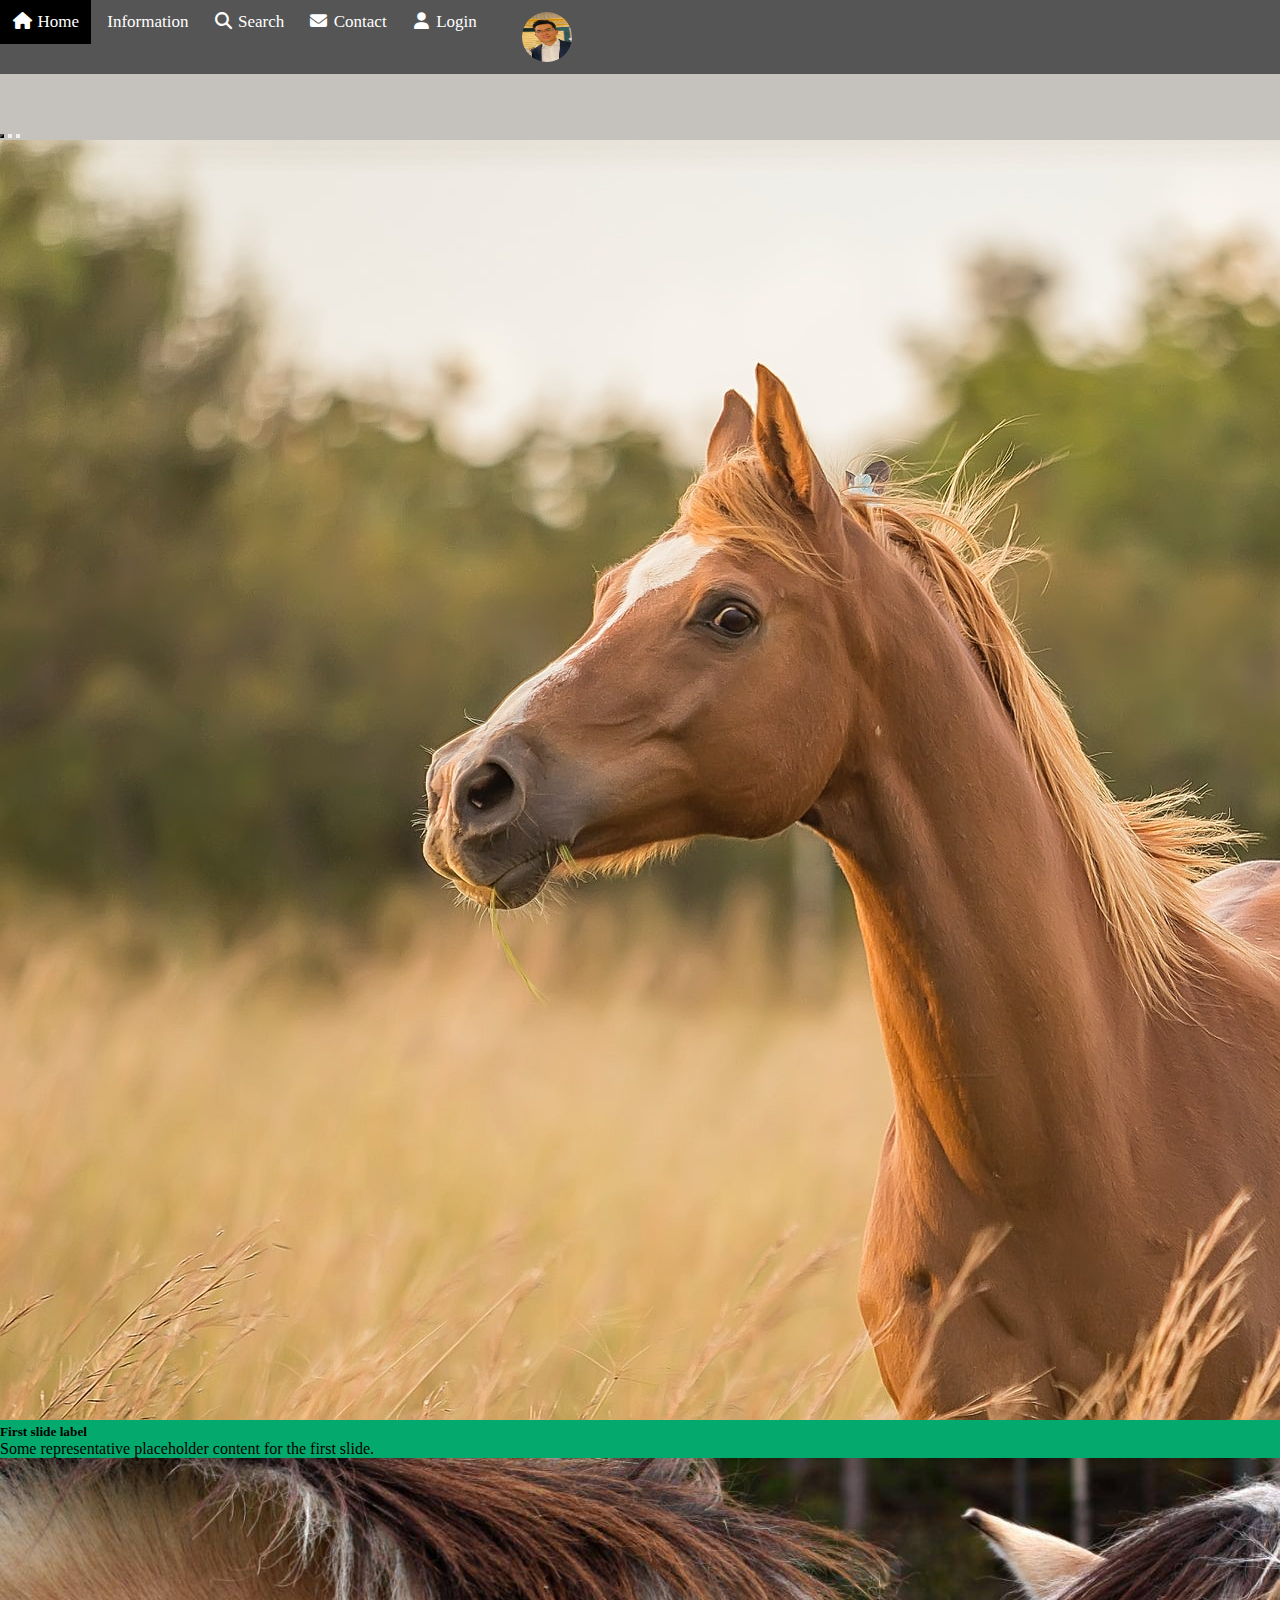
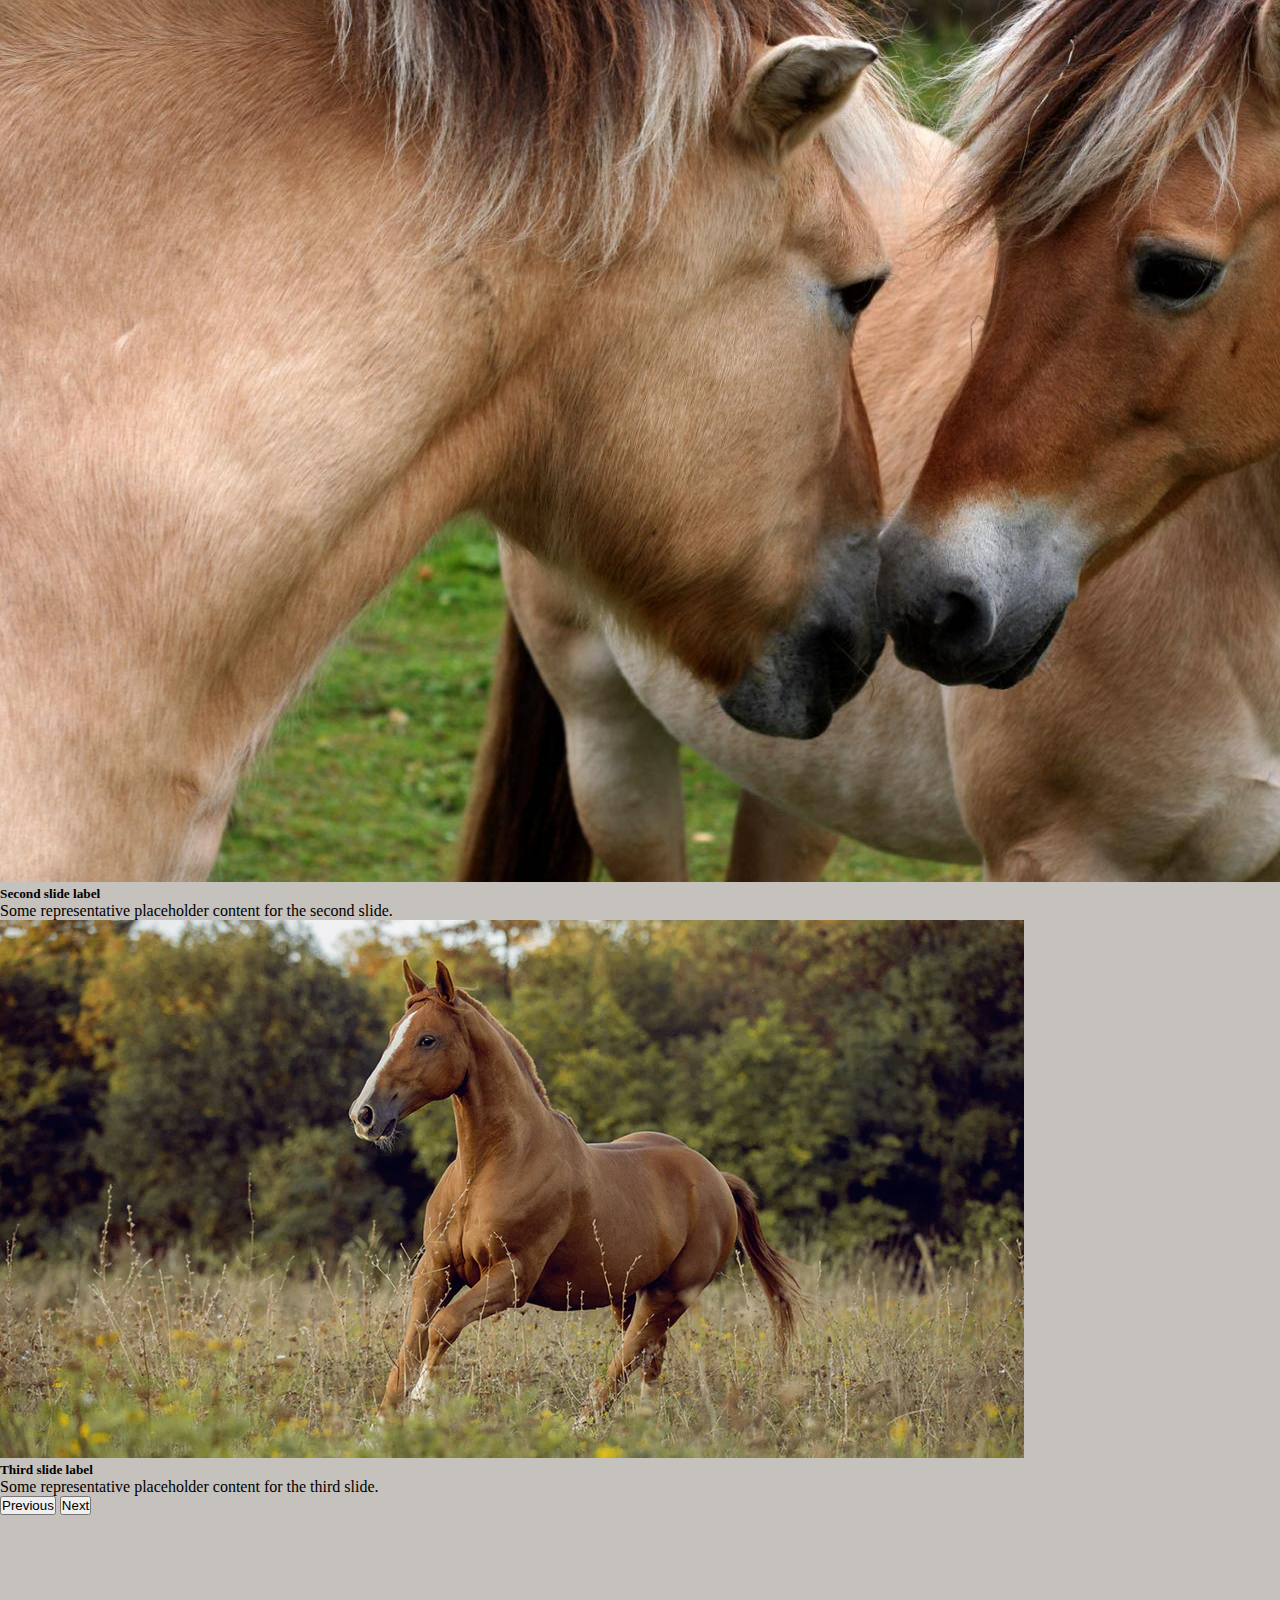
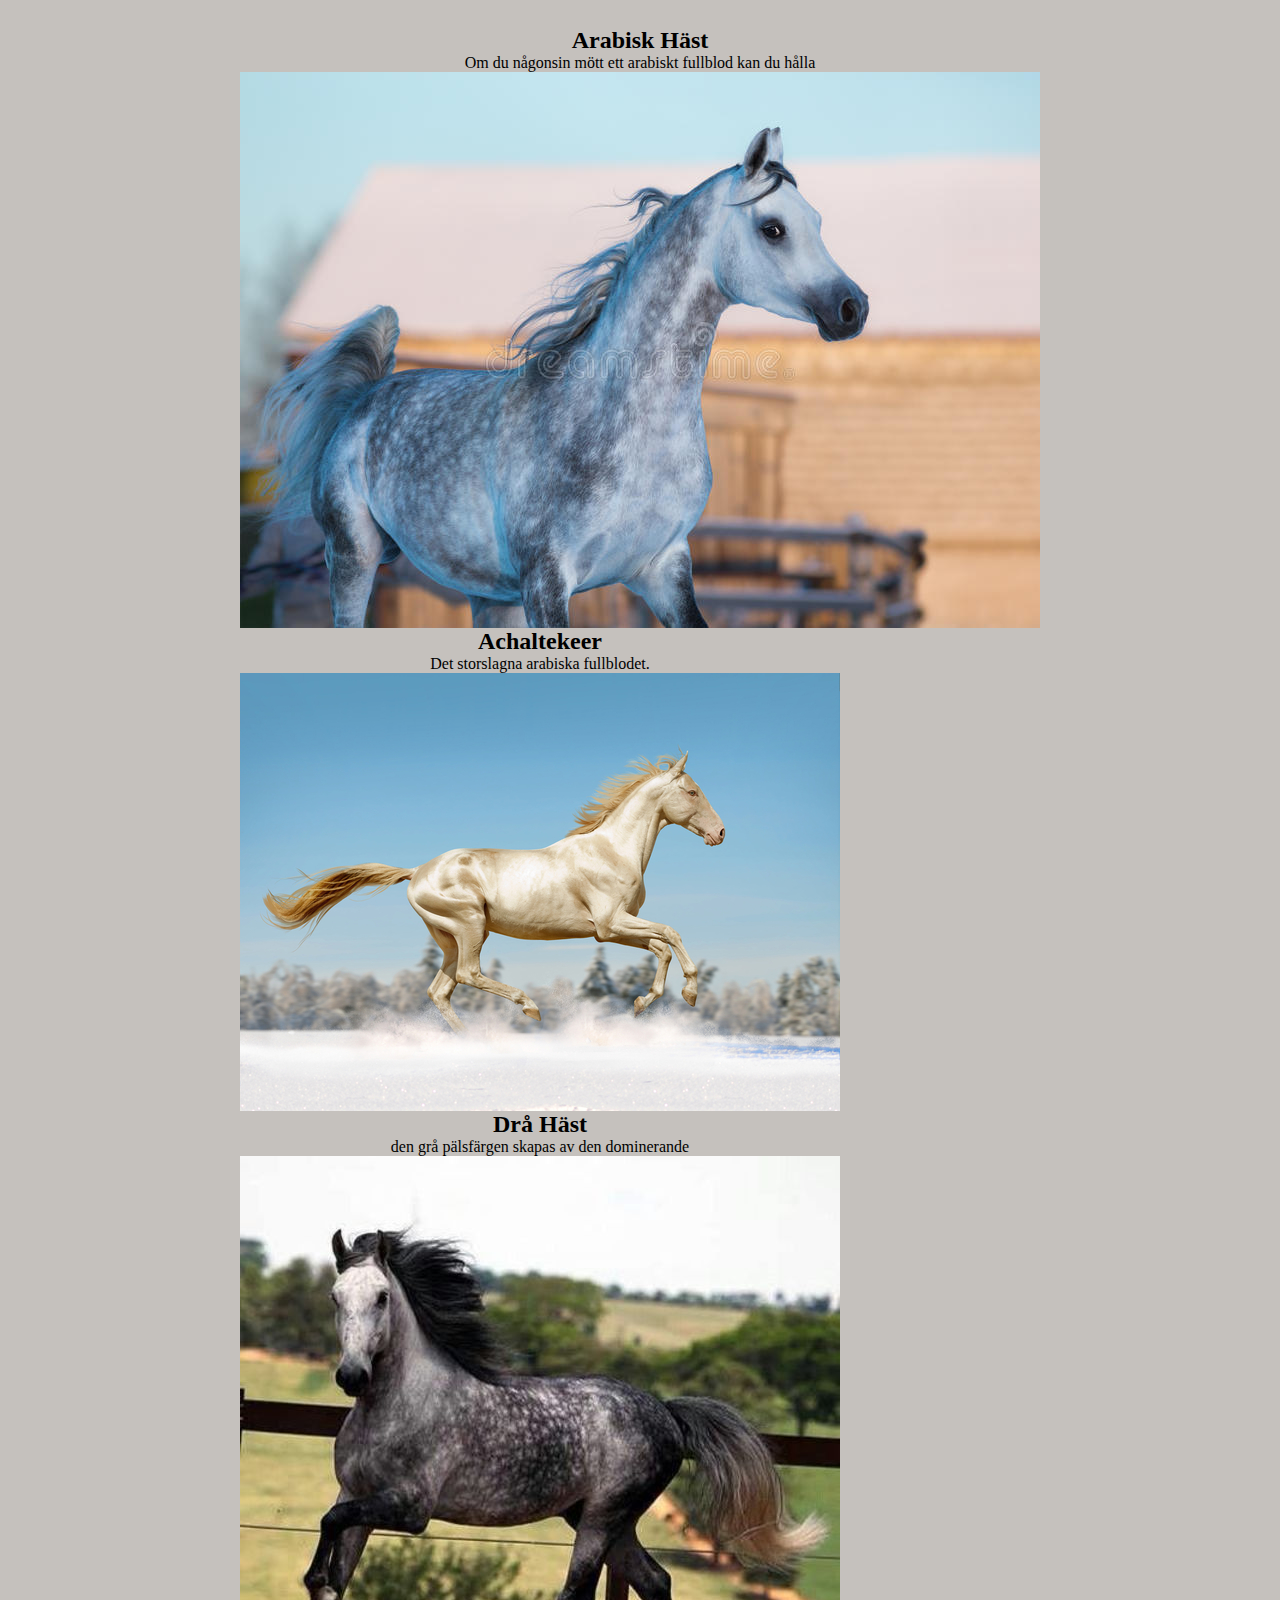
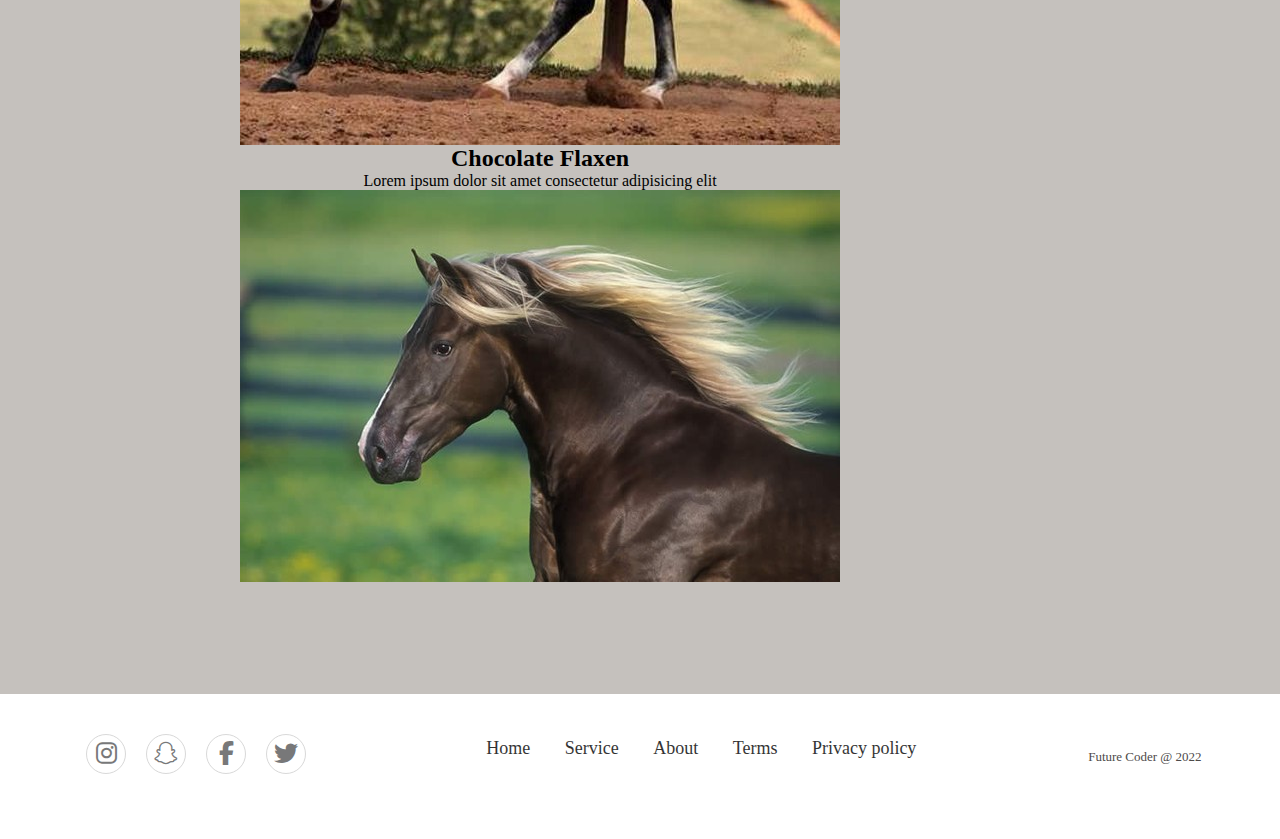
<file: index.html>
<!DOCTYPE html>
<html lang="en">

<head>
    <meta charset="UTF-8">
    <meta http-equiv="X-UA-Compatible" content="IE=edge">
    <meta name="viewport" content="width=device-width, initial-scale=1.0">
    <link href="https://cdn.jsdelivr.net/npm/bootstrap@5.2.1/dist/css/bootstrap.min.css" rel="stylesheet"
        integrity="sha384-iYQeCzEYFbKjA/T2uDLTpkwGzCiq6soy8tYaI1GyVh/UjpbCx/TYkiZhlZB6+fzT" crossorigin="anonymous">

    <link rel="preconnect" href="https://fonts.googleapis.com">
    <link rel="preconnect" href="https://fonts.gstatic.com" crossorigin>
    <link
        href="https://fonts.googleapis.com/css2?family=Noto+Sans+Balinese&family=Roboto:ital,wght@0,100;1,100&display=swap"
        rel="stylesheet">
    <link rel="stylesheet"
        href="https://fonts.googleapis.com/css2?family=Material+Symbols+Outlined:opsz,wght,FILL,GRAD@48,400,0,0" />

    </style>
    <link rel="stylesheet"
        href="https://fonts.googleapis.com/css2?family=Material+Symbols+Outlined:opsz,wght,FILL,GRAD@48,400,0,0" />
    <link rel="stylesheet" href="https://cdnjs.cloudflare.com/ajax/libs/font-awesome/4.7.0/css/font-awesome.min.css">



    <link rel="stylesheet" href="css/style.css">
    <link rel="stylesheet" href="https://cdnjs.cloudflare.com/ajax/libs/font-awesome/6.2.0/css/all.min.css">

    <title>Portfolion</title>

</head>

<body>
    <div class="navbar fixed-top">
        <a class="active" href="#"><i class="fa fa-fw fa-home"></i> Home</a>
        <a href="html/information.html"> <i class="fa fa-fw-information"></i> Information</a>
        <a href="#"><i class="fa fa-fw fa-search"></i> Search</a>
        <a href="html/contact.html"><i class="fa fa-fw fa-envelope"></i> Contact</a>
        <a href="html/Login.html"><i class="fa fa-fw fa-user"></i> Login</a>
        <a href="#"> <i class="fa fa-fw fa-img"></i><img src="image/omid.jpg"  alt="Avatar" class="avatar">  </a>
    </div>

    <!-- photo-slid  -->


    <div id="carouselExampleCaptions" class="carousel slide" data-bs-ride="false">
        <div class="carousel-indicators">
            <button type="button" data-bs-target="#carouselExampleCaptions" data-bs-slide-to="0" class="active"
                aria-current="true" aria-label="Slide 1"></button>
            <button type="button" data-bs-target="#carouselExampleCaptions" data-bs-slide-to="1"
                aria-label="Slide 2"></button>
            <button type="button" data-bs-target="#carouselExampleCaptions" data-bs-slide-to="2"
                aria-label="Slide 3"></button>
        </div>
        <div class="carousel-inner">
            <div class="carousel-item active">
                <img src="image/sarah-olive-TGl7QuHRIDM-unsplash.jpg" class="d-block w-100" alt="...">
                <div class="carousel-caption d-none d-md-block">
                    <h5 class="">First slide label</h5>
                    <p>Some representative placeholder content for the first slide.</p>
                </div>
            </div>
            <div class="carousel-item">
                <img src="image/801751-horses.jpg" class="d-block w-100" alt="...">
                <div class="carousel-caption d-none d-md-block">
                    <h5>Second slide label</h5>
                    <p>Some representative placeholder content for the second slide.</p>
                </div>
            </div>
            <div class="carousel-item">
                <img src="image/Hvorfor_er_nogle_heste_nemme_at_fodre_pa__Varfor_ar_vissa_hastar_lattare_att_utfodra_69ed178c-d82d-4351-84b1-3980ada599cc_1024x1024.webp"
                    class="d-block w-100" alt="...">
                <div class="carousel-caption d-none d-md-block">
                    <h5>Third slide label</h5>
                    <p>Some representative placeholder content for the third slide.</p>
                </div>
            </div>
        </div>
        <button class="carousel-control-prev" type="button" data-bs-target="#carouselExampleCaptions"
            data-bs-slide="prev">
            <span class="carousel-control-prev-icon" aria-hidden="true"></span>
            <span class="visually-hidden">Previous</span>
        </button>
        <button class="carousel-control-next" type="button" data-bs-target="#carouselExampleCaptions"
            data-bs-slide="next">
            <span class="carousel-control-next-icon" aria-hidden="true"></span>
            <span class="visually-hidden">Next</span>
        </button>
    </div>

    <!-- card -->

    <section class="card-tem ">


        <div class="container-4 d-flex">


            <div class="opacity-whith-box ">


                <div class="container ">
                    <h2>Arabisk Häst</h2>
                    <p>Om du någonsin mött ett arabiskt fullblod kan du hålla </p>

                    <a href="html/projekt1.html"><img src="image/arabiska häst1.jpg" alt="Avatar" class="image"
                            style="width:100%">

                    </a>
                </div>
            </div>





            <div class="opacity-whith-box ">


                <div class="container">


                    <h2>Achaltekeer</h2>
                    <p>Det storslagna arabiska fullblodet.</p>

                    <a href="html/projekt2.html"><img src="image/Achaltekeer.2.jpg" alt="Avatar" class="image"
                            style="width:100%">

                    </a>

                </div>
            </div>


            <div class="opacity-whith-box ">

                <div class="container">
                    <h2>Drå Häst</h2>
                    <p>den grå pälsfärgen skapas av den dominerande</p>


                    <a href="html/projekt3.html"><img src="image/Dappled Grey-0.jpg" alt="Avatar" class="image"
                            style="width:100%">

                    </a>
                </div>
            </div>





            <div class="opacity-whith-box ">


                <div class="container">
                    <h2>Chocolate Flaxen</h2>
                    <p> Lorem ipsum dolor sit amet consectetur adipisicing elit</p>

                    <a href="html/projekt4.html"><img src="image/Chocolate Flaxen-0.jpg" alt="Avatar" class="image"
                            style="width:100%">

                    </a>
                </div>
            </div>



        </div>


    </section>

    <!-- footer -->

    <section class="footer ">
        <div class="social ">
            <a href=""> <i class="fab fa-instagram"></i></a>
            <a href=""> <i class="fab fa-snapchat"></i></a>
            <a href=""> <i class="fab fa-facebook-f"></i></a>
            <a href=""> <i class="fab fa-twitter"></i></a>
           
        </div>
        <ul class="list">
            <li>
                <a href="">Home</a>
            </li>
            <li>
                <a href="">Service</a>
            </li>
            <li>
                <a href="">About</a>
            </li>
            <li>
                <a href="">Terms</a>
            </li>
            <li>
                <a href="">Privacy policy</a>
            </li>
        </ul>
        <p class="copyright">
            Future Coder @ 2022
        </p>

    </section>

    <script src="https://cdn.jsdelivr.net/npm/bootstrap@5.2.1/dist/js/bootstrap.bundle.min.js"
        integrity="sha384-u1OknCvxWvY5kfmNBILK2hRnQC3Pr17a+RTT6rIHI7NnikvbZlHgTPOOmMi466C8"
        crossorigin="anonymous"></script>
</body>

</html>
</file>
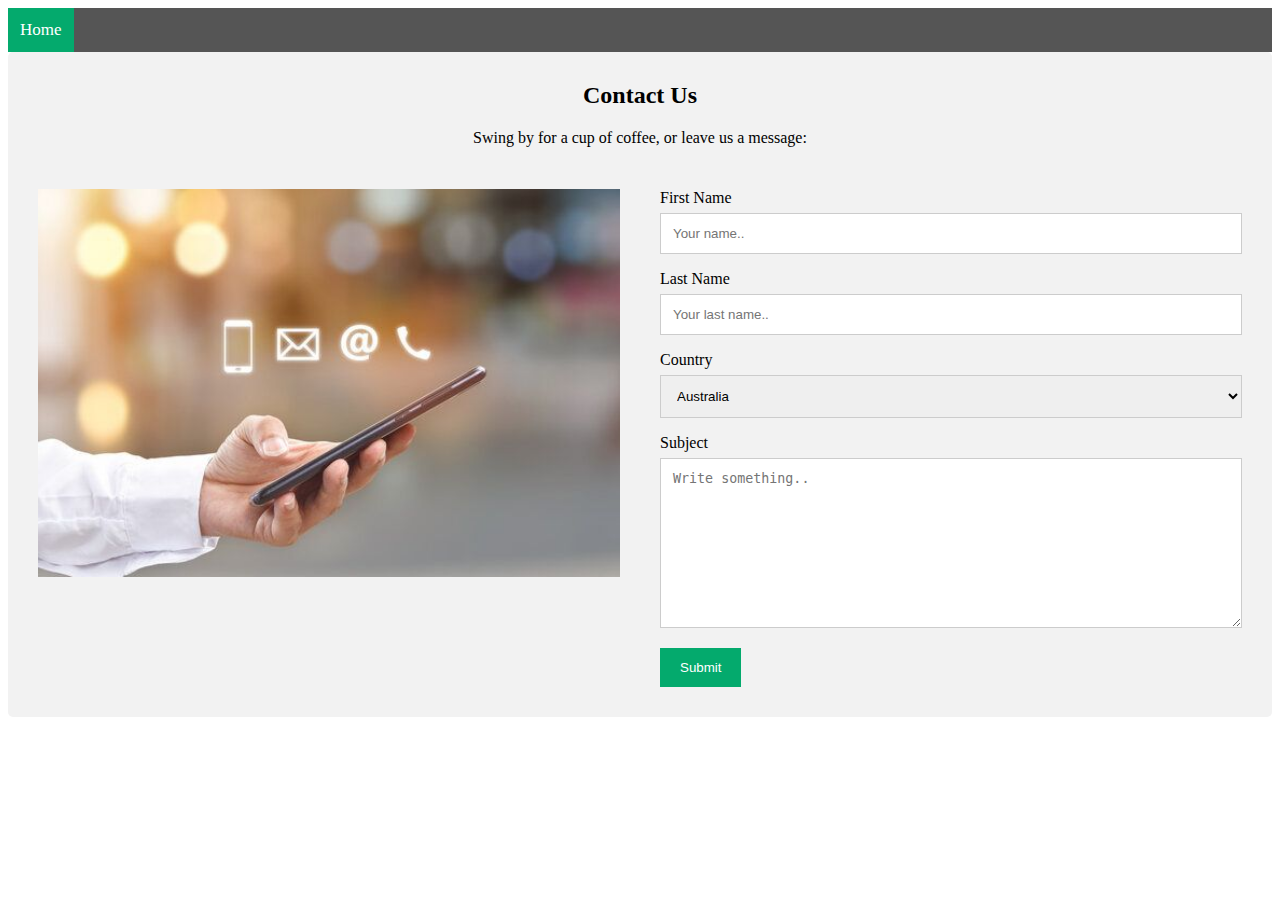
<file: html/contact.html>
<!DOCTYPE html>
<html lang="en">
<head>
    <meta charset="UTF-8">
    <meta http-equiv="X-UA-Compatible" content="IE=edge">
    <meta name="viewport" content="width=device-width, initial-scale=1.0">
    <title>contact</title>
    <link rel="stylesheet" href="../css/contact.css">
</head>
<body>
    <div class="navbar fixed-top">
        <a class="active" href="../index.html"><i class="fa fa-fw fa-home"></i> Home</a>
    </div>





    <div class="container">
        <div style="text-align:center">
          <h2>Contact Us</h2>
          <p>Swing by for a cup of coffee, or leave us a message:</p>
        </div>
        <div class="row">
          <div class="column">
            <img src="../image/contact.jpg" style="width:100%">
          </div>
          <div class="column">
            <form action="/action_page.php">
              <label for="fname">First Name</label>
              <input type="text" id="fname" name="firstname" placeholder="Your name..">
              <label for="lname">Last Name</label>
              <input type="text" id="lname" name="lastname" placeholder="Your last name..">
              <label for="country">Country</label>
              <select id="country" name="country">
                <option value="australia">Australia</option>
                <option value="canada">Canada</option>
                <option value="usa">USA</option>
              </select>
              <label for="subject">Subject</label>
              <textarea id="subject" name="subject" placeholder="Write something.." style="height:170px"></textarea>
              <input type="submit" value="Submit">
            </form>
          </div>
        </div>
      </div>
      
</body>
</html>
</file>
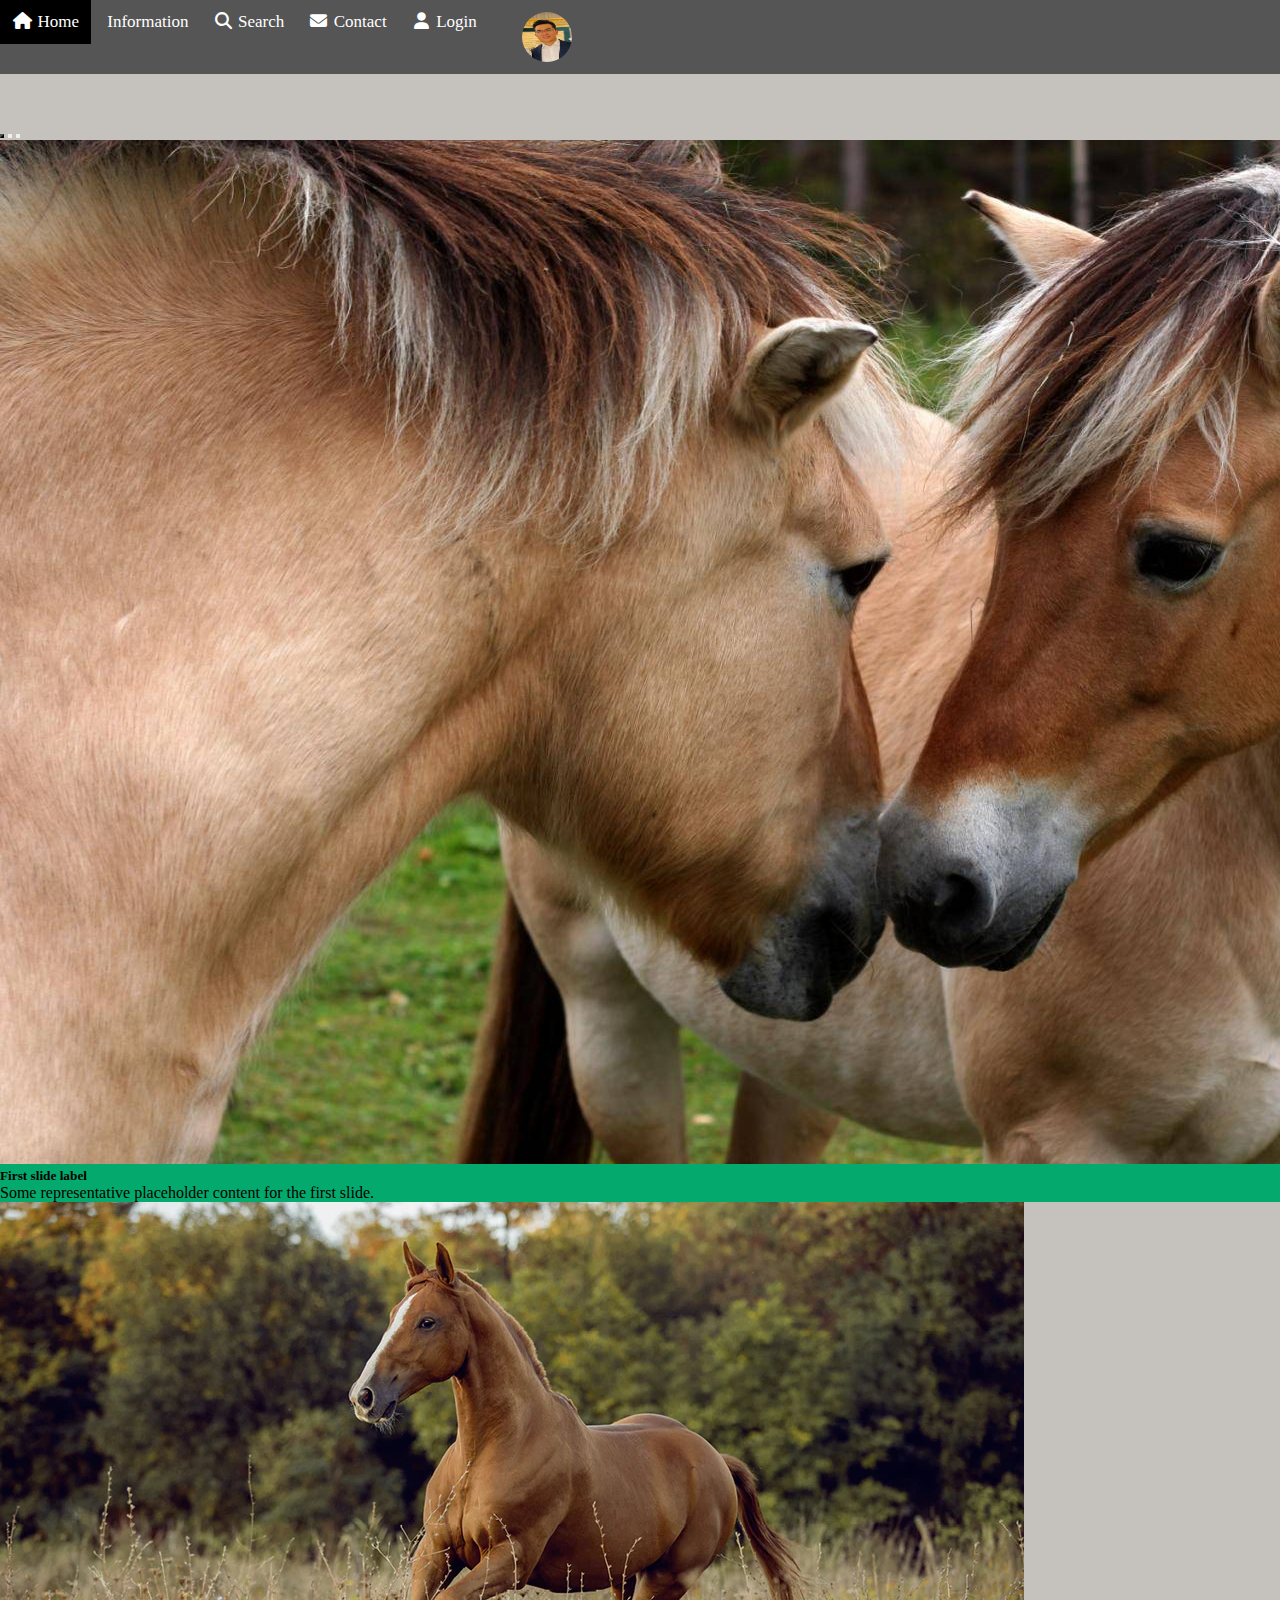
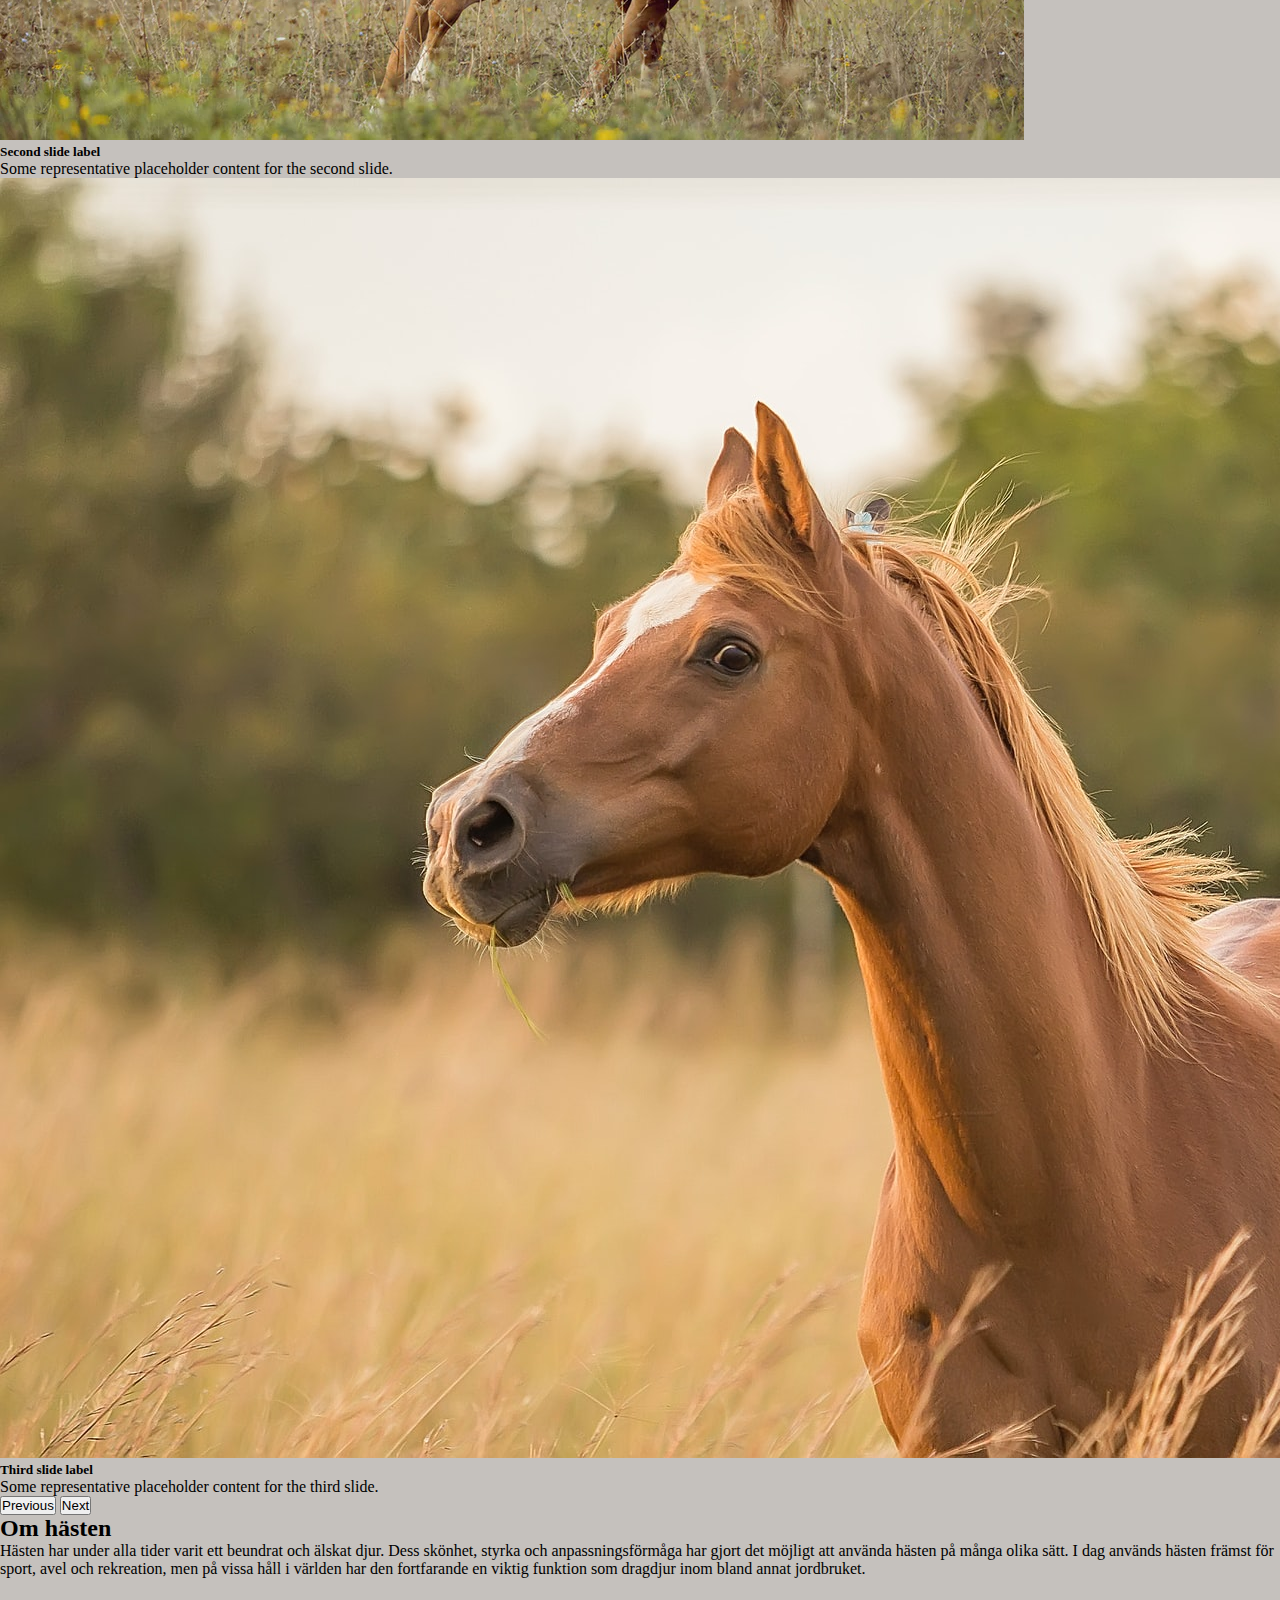
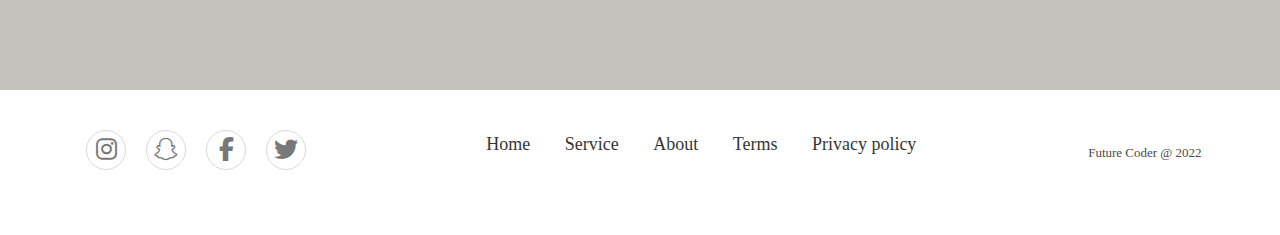
<file: html/information.html>
<!DOCTYPE html>
<html lang="en">

<head>
    <meta charset="UTF-8">
    <meta http-equiv="X-UA-Compatible" content="IE=edge">
    <meta name="viewport" content="width=device-width, initial-scale=1.0">
    <link href="https://cdn.jsdelivr.net/npm/bootstrap@5.2.1/dist/css/bootstrap.min.css" rel="stylesheet"
        integrity="sha384-iYQeCzEYFbKjA/T2uDLTpkwGzCiq6soy8tYaI1GyVh/UjpbCx/TYkiZhlZB6+fzT" crossorigin="anonymous">
    <link rel="stylesheet"
        href="https://fonts.googleapis.com/css2?family=Material+Symbols+Outlined:opsz,wght,FILL,GRAD@20..48,100..700,0..1,-50..200" />
    <link rel="stylesheet"
        href="https://fonts.googleapis.com/css2?family=Material+Symbols+Outlined:opsz,wght,FILL,GRAD@48,400,0,0" />
    <link rel="stylesheet" href="https://cdnjs.cloudflare.com/ajax/libs/font-awesome/4.7.0/css/font-awesome.min.css">

    <link rel="stylesheet" href="../css/style.css">
    <link rel="stylesheet" href="https://cdnjs.cloudflare.com/ajax/libs/font-awesome/6.2.0/css/all.min.css">
    <style>

    </style>
    <title>information</title>
</head>

<body>

    <div class="navbar fixed-top">
        <a class="active" href="../index.html "><i class="fa fa-fw fa-home"></i> Home</a>
        <a href="#"> <i class="fa fa-fw-information"></i> Information</a>
        <a href="#"><i class="fa fa-fw fa-search"></i> Search</a>
        <a href="#"><i class="fa fa-fw fa-envelope"></i> Contact</a>
        <a href="Login.html"><i class="fa fa-fw fa-user"></i> Login</a>
        <a href="#"> <i class="fa fa-fw fa-img"></i><img src="../image/omid.jpg" alt="Avatar" class="avatar"> </a>
    </div>

    <!-- bild-slide -->


    <div id="carouselExampleCaptions" class="carousel slide" data-bs-ride="false">
        <div class="carousel-indicators">
            <button type="button" data-bs-target="#carouselExampleCaptions" data-bs-slide-to="0" class="active"
                aria-current="true" aria-label="Slide 1"></button>
            <button type="button" data-bs-target="#carouselExampleCaptions" data-bs-slide-to="1"
                aria-label="Slide 2"></button>
            <button type="button" data-bs-target="#carouselExampleCaptions" data-bs-slide-to="2"
                aria-label="Slide 3"></button>
        </div>
        <div class="carousel-inner">
            <div class="carousel-item active">
                <img src="../image/801751-horses.jpg" class="d-block w-100" alt="...">
                <div class="carousel-caption d-none d-md-block">
                    <h5>First slide label</h5>
                    <p>Some representative placeholder content for the first slide.</p>
                </div>
            </div>
            <div class="carousel-item">
                <img src="../image/Hvorfor_er_nogle_heste_nemme_at_fodre_pa__Varfor_ar_vissa_hastar_lattare_att_utfodra_69ed178c-d82d-4351-84b1-3980ada599cc_1024x1024.webp"
                    class="d-block w-100" alt="...">
                <div class="carousel-caption d-none d-md-block">
                    <h5>Second slide label</h5>
                    <p>Some representative placeholder content for the second slide.</p>
                </div>
            </div>
            <div class="carousel-item">
                <img src="../image/sarah-olive-TGl7QuHRIDM-unsplash.jpg" class="d-block w-100" alt="...">
                <div class="carousel-caption d-none d-md-block">
                    <h5>Third slide label</h5>
                    <p>Some representative placeholder content for the third slide.</p>
                </div>
            </div>
        </div>
        <button class="carousel-control-prev" type="button" data-bs-target="#carouselExampleCaptions"
            data-bs-slide="prev">
            <span class="carousel-control-prev-icon" aria-hidden="true"></span>
            <span class="visually-hidden">Previous</span>
        </button>
        <button class="carousel-control-next" type="button" data-bs-target="#carouselExampleCaptions"
            data-bs-slide="next">
            <span class="carousel-control-next-icon" aria-hidden="true"></span>
            <span class="visually-hidden">Next</span>
        </button>


       
    </div>
    
<div class="text-om-mig ">
    <h2 class="text-center">
        Om hästen
    </h2>

    <p class="text-center"> Hästen har under alla tider varit ett beundrat och älskat djur. Dess skönhet, styrka och
        anpassningsförmåga har gjort det möjligt att använda hästen på många olika sätt.
        I dag används hästen främst för sport, avel och rekreation, men på vissa håll i världen har den
        fortfarande en viktig funktion som dragdjur inom bland annat jordbruket.
</p>
</div>



    <!-- footer -->


    <section class="footer ">
        <div class="social ">
            <a href=""> <i class="fab fa-instagram"></i></a>
            <a href=""> <i class="fab fa-snapchat"></i></a>
            <a href=""> <i class="fab fa-facebook-f"></i></a>
            <a href=""> <i class="fab fa-twitter"></i></a>
        </div>
        <ul class="list">
            <li>
                <a href="">Home</a>
            </li>
            <li>
                <a href="">Service</a>
            </li>
            <li>
                <a href="">About</a>
            </li>
            <li>
                <a href="">Terms</a>
            </li>
            <li>
                <a href="">Privacy policy</a>
            </li>
        </ul>
        <p class="copyright">
            Future Coder @ 2022
        </p>

    </section>

    <script src="https://cdn.jsdelivr.net/npm/bootstrap@5.2.1/dist/js/bootstrap.bundle.min.js"
        integrity="sha384-u1OknCvxWvY5kfmNBILK2hRnQC3Pr17a+RTT6rIHI7NnikvbZlHgTPOOmMi466C8"
        crossorigin="anonymous"></script>
</body>

</html>
</file>
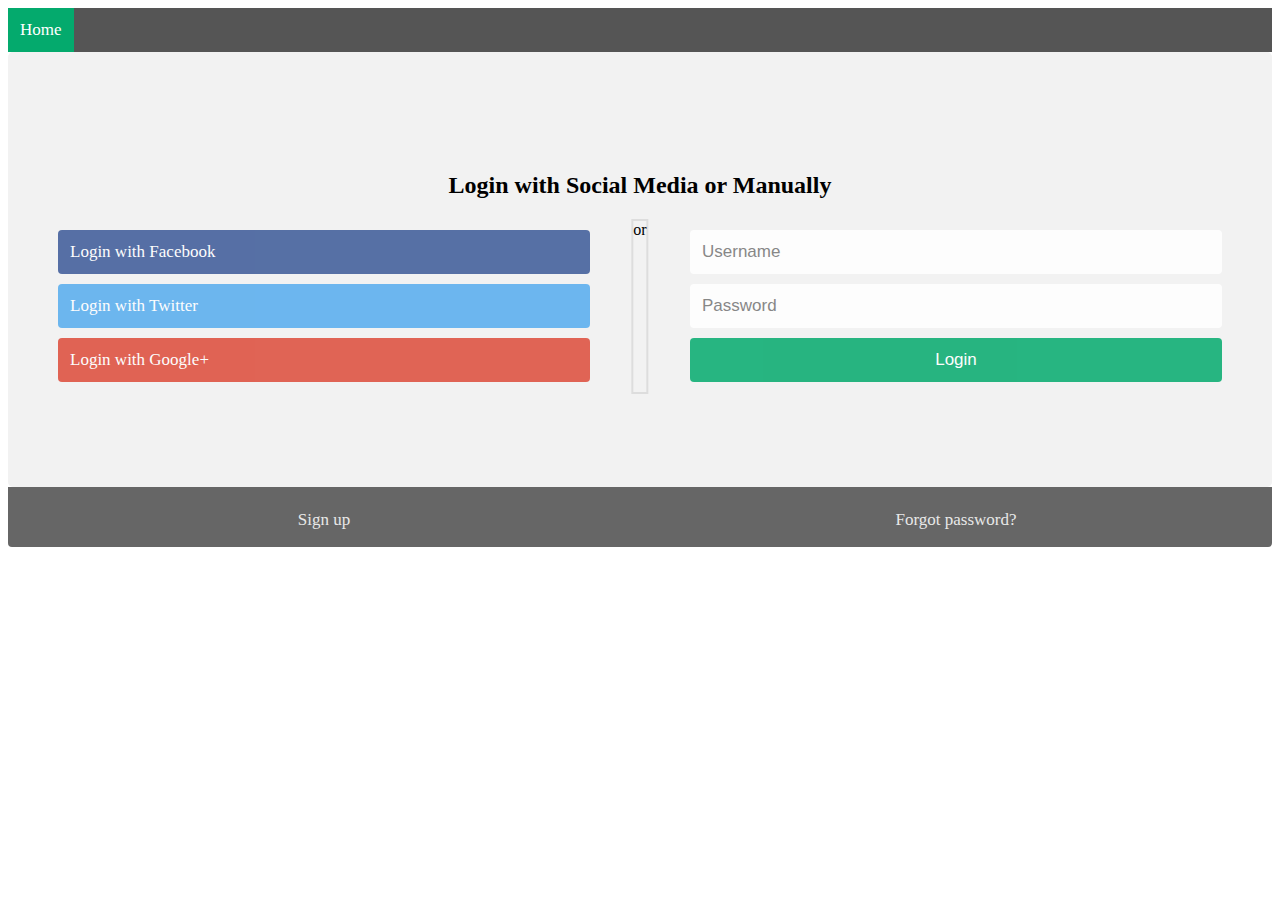
<file: html/Login.html>
<!DOCTYPE html>
<html lang="en">

<head>
    <meta charset="UTF-8">
    <meta http-equiv="X-UA-Compatible" content="IE=edge">
    <meta name="viewport" content="width=device-width, initial-scale=1.0">
    <link rel="stylesheet" href="../css/Login.css">
    <title>login</title>
</head>

<body>

    <div class="navbar fixed-top">
        <a class="active" href="../index.html"><i class="fa fa-fw fa-home"></i> Home</a>
    </div>


    <div class="container">
        <form action="/action_page.php">
            <div class="row">
                <h2 style="text-align:center">Login with Social Media or Manually</h2>
                <div class="vl">
                    <span class="vl-innertext">or</span>
                </div>

                <div class="col">
                    <a href="#" class="fb btn">
                        <i class="fa fa-facebook fa-fw"></i> Login with Facebook
                    </a>
                    <a href="#" class="twitter btn">
                        <i class="fa fa-twitter fa-fw"></i> Login with Twitter
                    </a>
                    <a href="#" class="google btn">
                        <i class="fa fa-google fa-fw"></i> Login with Google+
                    </a>
                </div>

                <div class="col">
                    <div class="hide-md-lg">
                        <p>Or sign in manually:</p>
                    </div>

                    <input type="text" name="username" placeholder="Username" required>
                    <input type="password" name="password" placeholder="Password" required>
                    <input type="submit" value="Login">
                </div>

            </div>
        </form>
    </div>

    <div class="bottom-container">
        <div class="row">
            <div class="col">
                <a href="#" style="color:white" class="btn">Sign up</a>
            </div>
            <div class="col">
                <a href="#" style="color:white" class="btn">Forgot password?</a>
            </div>
        </div>
    </div>
</body>

</html>
</file>
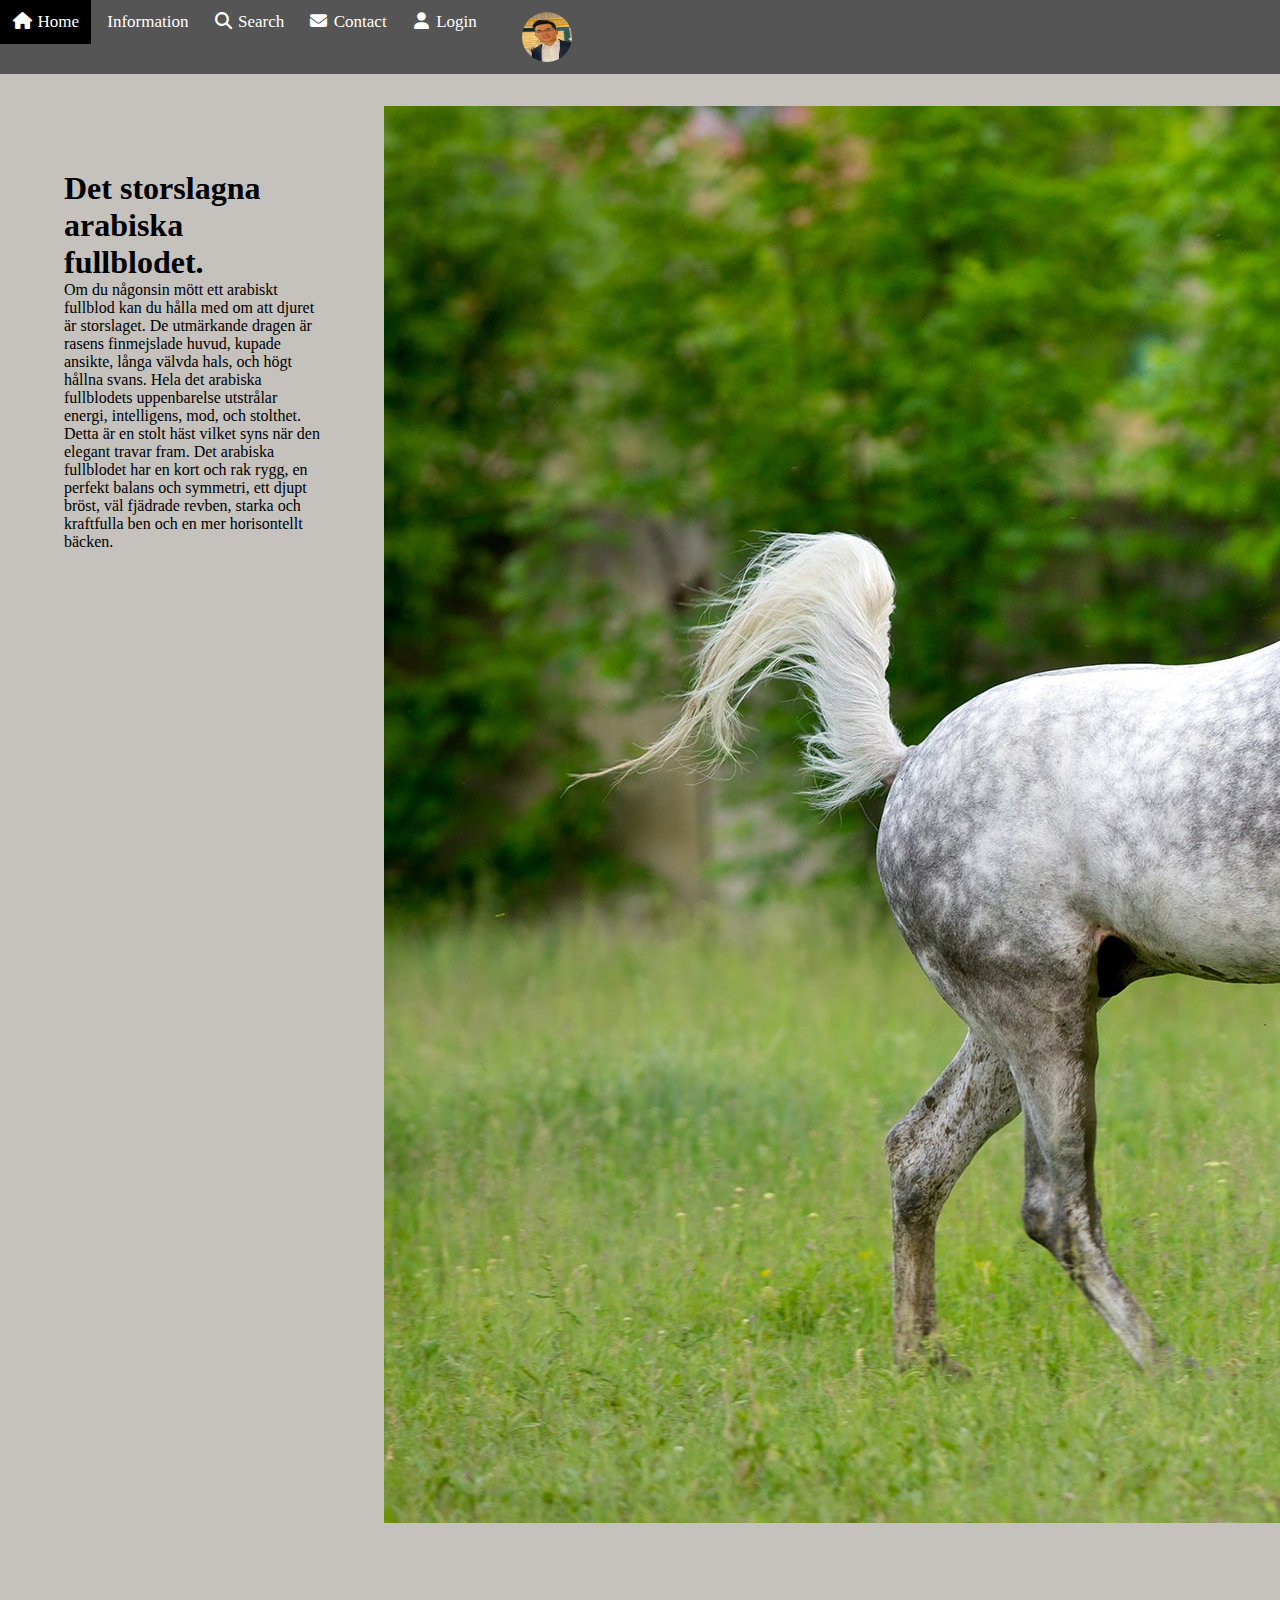
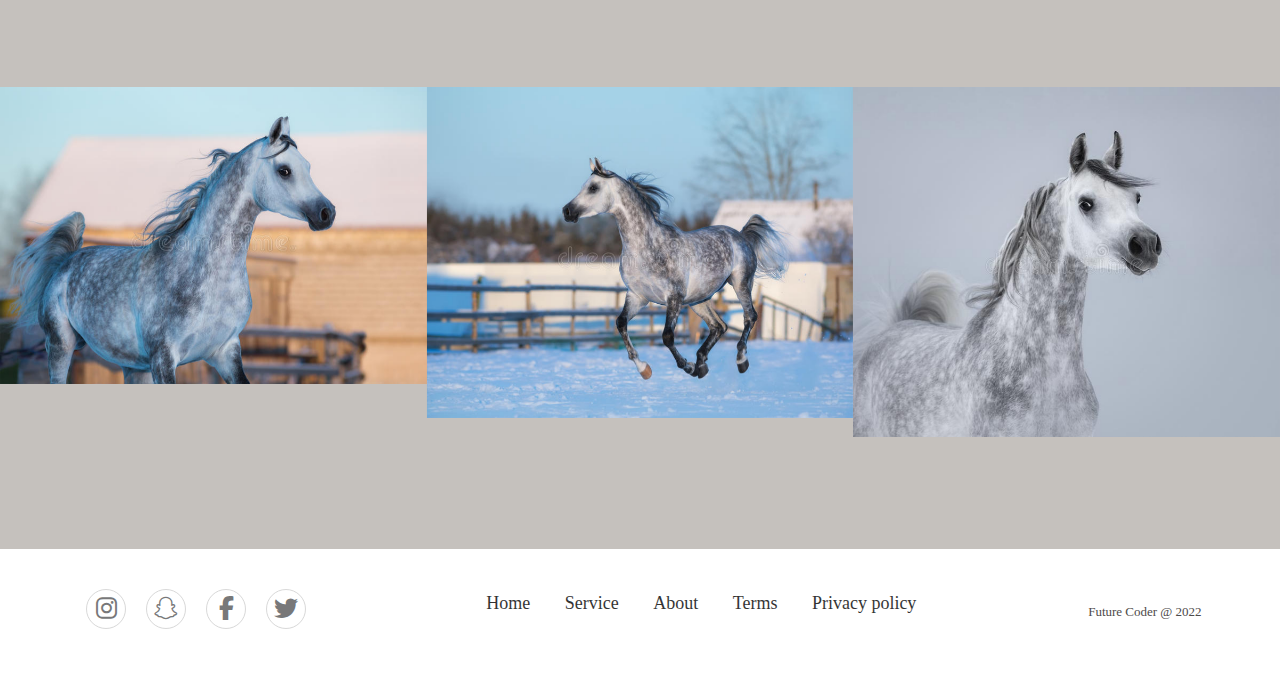
<file: html/projekt1.html>
<!DOCTYPE html>
<html lang="en">

<head>
    <meta charset="UTF-8">
    <meta http-equiv="X-UA-Compatible" content="IE=edge">
    <meta name="viewport" content="width=device-width, initial-scale=1.0">
    <link href="https://cdn.jsdelivr.net/npm/bootstrap@5.2.1/dist/css/bootstrap.min.css" rel="stylesheet"
        integrity="sha384-iYQeCzEYFbKjA/T2uDLTpkwGzCiq6soy8tYaI1GyVh/UjpbCx/TYkiZhlZB6+fzT" crossorigin="anonymous">
    <link rel="stylesheet"
        href="https://fonts.googleapis.com/css2?family=Material+Symbols+Outlined:opsz,wght,FILL,GRAD@20..48,100..700,0..1,-50..200" />
        <link rel="stylesheet" href="https://cdnjs.cloudflare.com/ajax/libs/font-awesome/4.7.0/css/font-awesome.min.css">
    <link rel="stylesheet" href="../css/style.css">
    <link rel="stylesheet" href="https://cdnjs.cloudflare.com/ajax/libs/font-awesome/6.2.0/css/all.min.css">
    <title>Document</title>
</head>

<body>
    <div class="navbar fixed-top">
        <a class="active" href="../index.html "><i class="fa fa-fw fa-home"></i> Home</a>
        <a href="../html/information.html"> <i class="fa fa-fw-information"></i> Information</a>
        <a href="#"><i class="fa fa-fw fa-search"></i> Search</a>
        <a href="#"><i class="fa fa-fw fa-envelope"></i> Contact</a>
        <a href="Login.html"><i class="fa fa-fw fa-user"></i> Login</a>
        <a href="#"> <i class="fa fa-fw fa-img"></i><img src="../image/omid.jpg"  alt="Avatar" class="avatar">  </a>
    </div>

    <!-- stora-rubrik -->

    <div class="container-2">
        <div class="stora-rubrik" style="margin: 4rem; width: 30%;">
            <h4 class="rubrik-title text-center " style="font-size: 2rem;">
                Det storslagna arabiska fullblodet.
            </h4>
            <p class="text-center">Om du någonsin mött ett arabiskt fullblod kan du hålla med om att djuret är
                storslaget. De utmärkande
                dragen är rasens finmejslade huvud, kupade ansikte, långa välvda hals, och högt hållna svans. Hela det
                arabiska fullblodets uppenbarelse utstrålar energi, intelligens, mod, och stolthet. Detta är en stolt
                häst vilket syns när den elegant travar fram. Det arabiska fullblodet har en kort och rak rygg, en
                perfekt balans och symmetri, ett djupt bröst, väl fjädrade revben, starka och kraftfulla ben och en mer
                horisontellt bäcken.</p>
        </div>

        <div class="container-0" style="width:70% ;">
            <div class="">
                <img src="../image/GettyImages-512943161-min.jpg" class="card-img" alt="">
            </div>
        </div>

    </div>


<section class="img-items">

    <div class="container">
        <div class="card" style="width: 100%;">

            <img src="../image/arabiska häst1.jpg" alt="Avatar" class="image" style="width:100%">

        </div>

    </div>

    <div class="container">
        <div class="card" style="width: 100%;">
            <img src="../image/arabiska häst2.jpg" class="image" alt="avatar">
    
        </div>
    </div>

    <div class="container">
        <div class="card" style="width: 100%;">
            <img src="../image/arabiska häst3.jpg" class="image" alt="avatar">
    
        </div>
    </div>

   

    
</section>

   <!-- footer -->

<section class="footer ">
    <div class="social ">
        <a href=""> <i class="fab fa-instagram"></i></a>
        <a href=""> <i class="fab fa-snapchat"></i></a>
        <a href=""> <i class="fab fa-facebook-f"></i></a>
        <a href=""> <i class="fab fa-twitter"></i></a>
    </div>
    <ul class="list">
        <li>
            <a href="">Home</a>
        </li>
        <li>
            <a href="">Service</a>
        </li>
        <li>
            <a href="">About</a>
        </li>
        <li>
            <a href="">Terms</a>
        </li>
        <li>
            <a href="">Privacy policy</a>
        </li>
    </ul>
    <p class="copyright">
        Future Coder @ 2022
    </p>

</section>
    </div>

    <script src="https://cdn.jsdelivr.net/npm/bootstrap@5.2.1/dist/js/bootstrap.bundle.min.js"
        integrity="sha384-u1OknCvxWvY5kfmNBILK2hRnQC3Pr17a+RTT6rIHI7NnikvbZlHgTPOOmMi466C8"
        crossorigin="anonymous"></script>
</body>

</html>
</file>
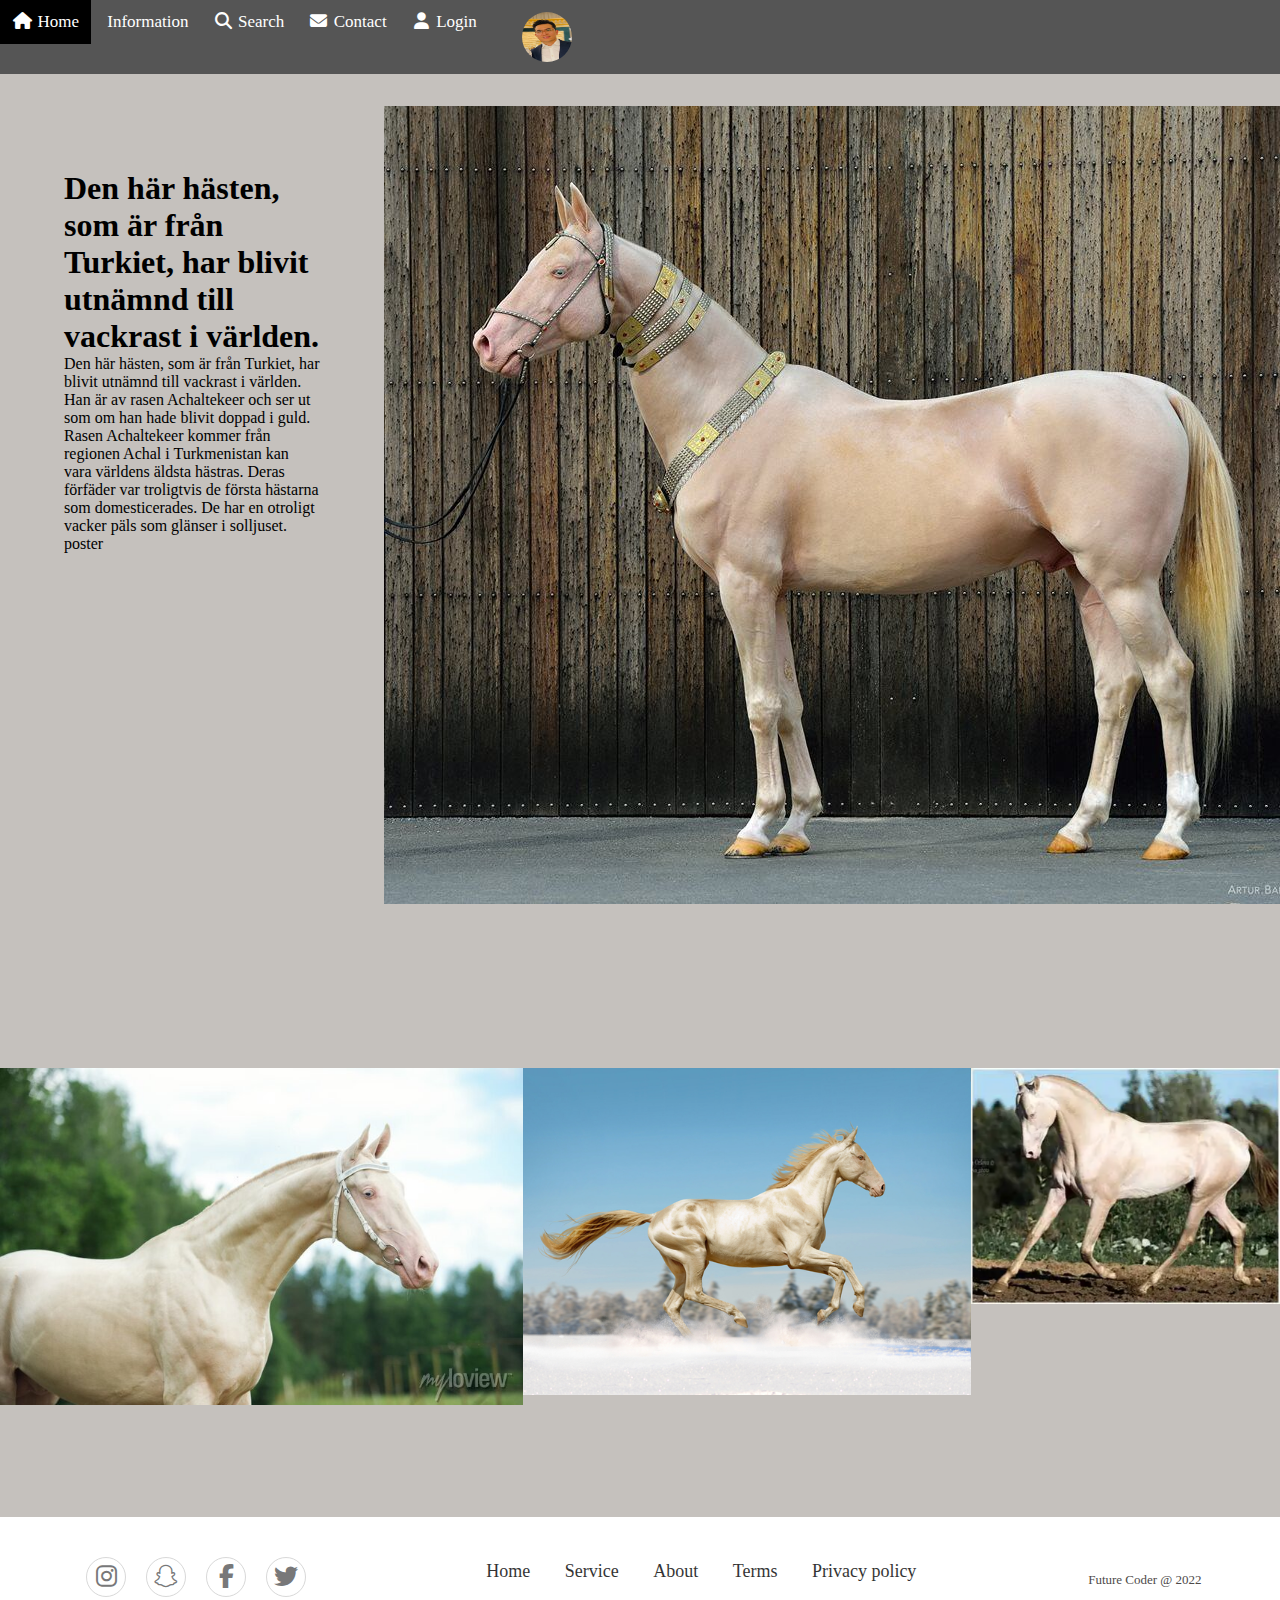
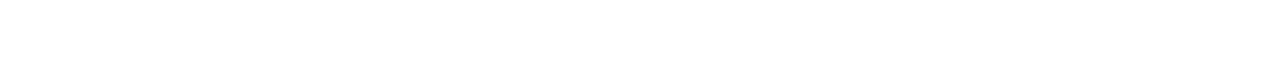
<file: html/projekt2.html>
<!DOCTYPE html>
<html lang="en">

<head>
    <meta charset="UTF-8">
    <meta http-equiv="X-UA-Compatible" content="IE=edge">
    <meta name="viewport" content="width=device-width, initial-scale=1.0">
    <link href="https://cdn.jsdelivr.net/npm/bootstrap@5.2.1/dist/css/bootstrap.min.css" rel="stylesheet"
        integrity="sha384-iYQeCzEYFbKjA/T2uDLTpkwGzCiq6soy8tYaI1GyVh/UjpbCx/TYkiZhlZB6+fzT" crossorigin="anonymous">
    <link rel="stylesheet"
        href="https://fonts.googleapis.com/css2?family=Material+Symbols+Outlined:opsz,wght,FILL,GRAD@20..48,100..700,0..1,-50..200" />
        <link rel="stylesheet" href="https://cdnjs.cloudflare.com/ajax/libs/font-awesome/4.7.0/css/font-awesome.min.css">
    <link rel="stylesheet" href="../css/style.css">
    <link rel="stylesheet" href="https://cdnjs.cloudflare.com/ajax/libs/font-awesome/6.2.0/css/all.min.css">
    <title>Document</title>
</head>

<body>
    <div class="navbar fixed-top">
        <a class="active" href="../index.html "><i class="fa fa-fw fa-home"></i> Home</a>
        <a href="./information.html"> <i class="fa fa-fw-information"></i> Information</a>
        <a href="#"><i class="fa fa-fw fa-search"></i> Search</a>
        <a href="#"><i class="fa fa-fw fa-envelope"></i> Contact</a>
        <a href="Login.html"><i class="fa fa-fw fa-user"></i> Login</a>
        <a href="#"> <i class="fa fa-fw fa-img"></i><img src="../image/omid.jpg"  alt="Avatar" class="avatar">  </a>
    </div>

    <!-- stora-rubrik -->


    <div class="container-2">
        <div class="stora-rubrik" style="margin: 4rem; width: 30%;">
            <h4 class="rubrik-title text-center " style="font-size: 2rem;">
                Den här hästen, som är från Turkiet, har blivit utnämnd till vackrast i världen.
            </h4>
            <p>Den här hästen, som är från Turkiet, har blivit utnämnd till vackrast i världen. Han är av rasen
                Achaltekeer och ser ut som om han hade blivit doppad i guld.

                Rasen Achaltekeer kommer från regionen Achal i Turkmenistan kan vara världens äldsta hästras. Deras
                förfäder var troligtvis de första hästarna som domesticerades. De har en otroligt vacker päls som
                glänser i solljuset.
                poster

            </p>
        </div>

        <div class="container-0" style="width:70% ;">
            <div class="">
                <img src="../image/Achaltekeer-0.jpg" class="card-img" alt="">
            </div>
        </div>

    </div>



<section class="img-items">
    <div class="container">
        <div class="card" style="width: 100%;">
            <img src="../image/Achaltekeer-1.jpg" class="image" alt="avatar">

        </div>
    </div>

    <div class="container">
        <div class="card" style="width: 100%;">
            <img src="../image/Achaltekeer.2.jpg" class="image" alt="avatar">

        </div>
    </div>

    <div class="container">
        <div class="card" style="width: 100%;">
            <img src="../image/Achaltekeer.3.webp" class="image" alt="avatar">

        </div>
    </div>
</section>



    <div class="container-1">
        

        

       


    </div>


    <!-- footer -->

    

    <section class="footer ">
        <div class="social ">
            <a href=""> <i class="fab fa-instagram"></i></a>
            <a href=""> <i class="fab fa-snapchat"></i></a>
            <a href=""> <i class="fab fa-facebook-f"></i></a>
            <a href=""> <i class="fab fa-twitter"></i></a>
        </div>
        <ul class="list">
            <li>
                <a href="">Home</a>
            </li>
            <li>
                <a href="">Service</a>
            </li>
            <li>
                <a href="">About</a>
            </li>
            <li>
                <a href="">Terms</a>
            </li>
            <li>
                <a href="">Privacy policy</a>
            </li>
        </ul>
        <p class="copyright">
            Future Coder @ 2022
        </p>

    </section>
    <script src="https://cdn.jsdelivr.net/npm/bootstrap@5.2.1/dist/js/bootstrap.bundle.min.js"
        integrity="sha384-u1OknCvxWvY5kfmNBILK2hRnQC3Pr17a+RTT6rIHI7NnikvbZlHgTPOOmMi466C8"
        crossorigin="anonymous"></script>
</body>

</html>
</file>
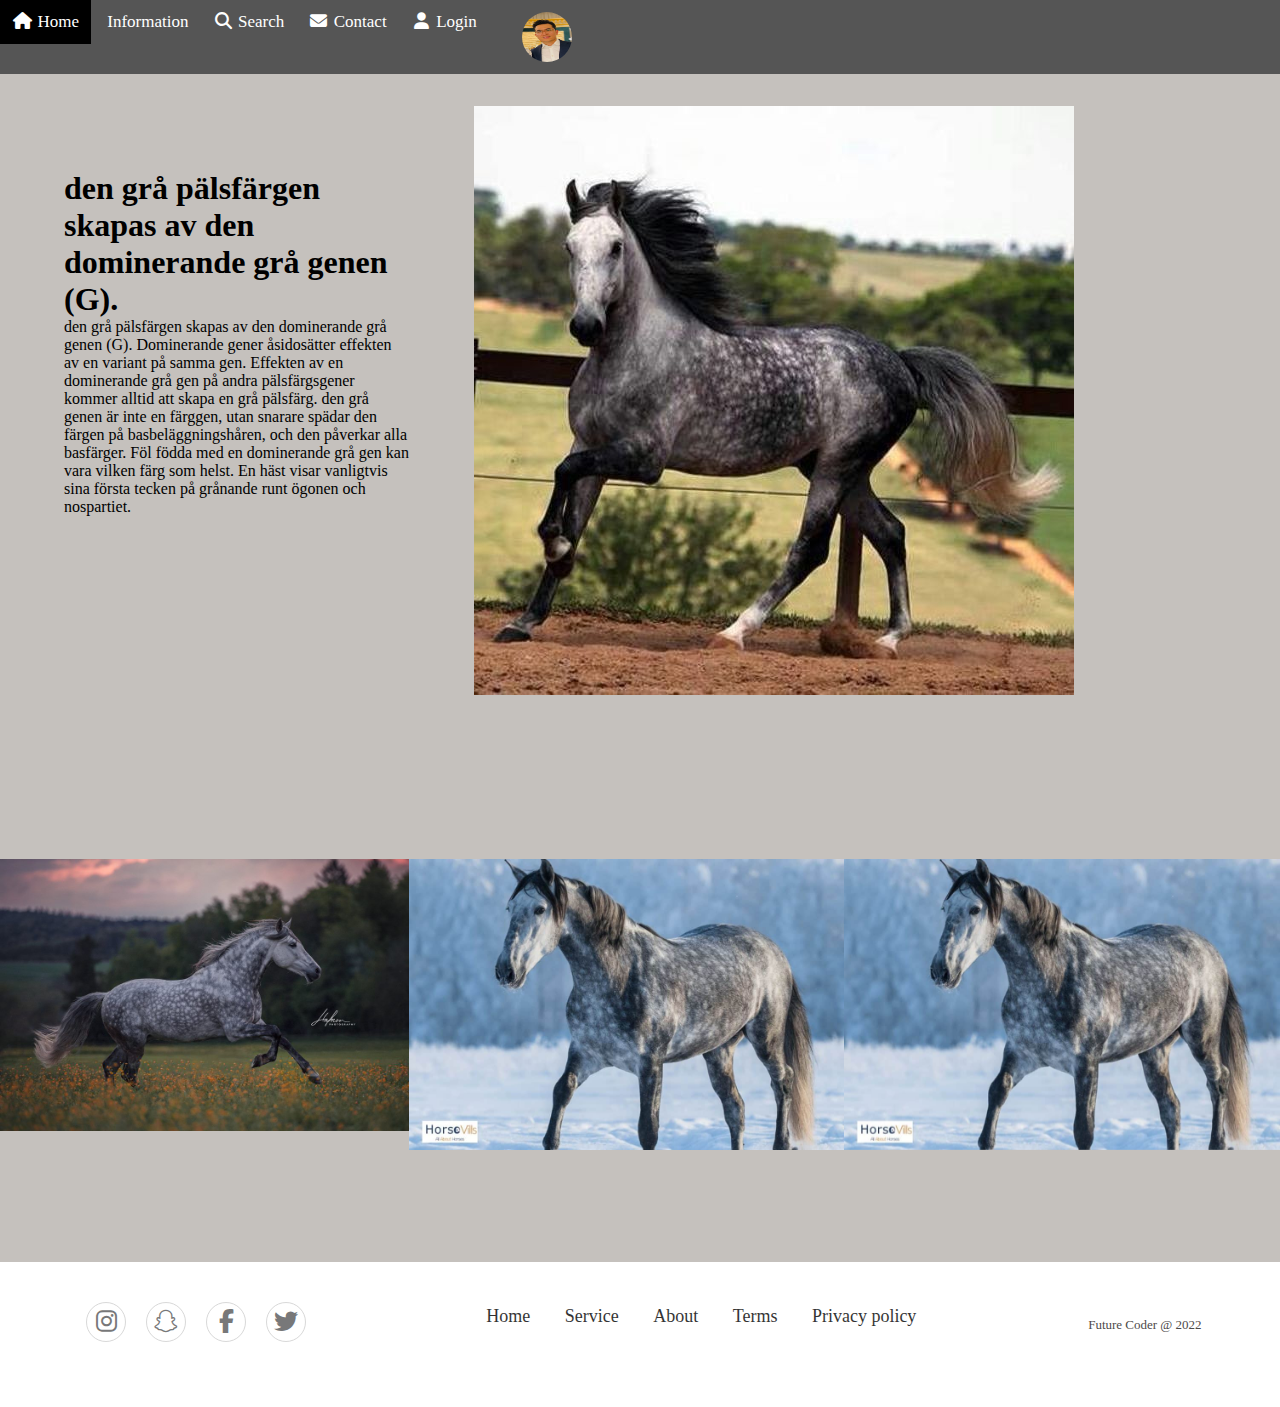
<file: html/projekt3.html>
<!DOCTYPE html>
<html lang="en">

<head>
    <meta charset="UTF-8">
    <meta http-equiv="X-UA-Compatible" content="IE=edge">
    <meta name="viewport" content="width=device-width, initial-scale=1.0">
    <link href="https://cdn.jsdelivr.net/npm/bootstrap@5.2.1/dist/css/bootstrap.min.css" rel="stylesheet"
        integrity="sha384-iYQeCzEYFbKjA/T2uDLTpkwGzCiq6soy8tYaI1GyVh/UjpbCx/TYkiZhlZB6+fzT" crossorigin="anonymous">
    <link rel="stylesheet"
        href="https://fonts.googleapis.com/css2?family=Material+Symbols+Outlined:opsz,wght,FILL,GRAD@20..48,100..700,0..1,-50..200" />
        <link rel="stylesheet" href="https://cdnjs.cloudflare.com/ajax/libs/font-awesome/4.7.0/css/font-awesome.min.css">
    <link rel="stylesheet" href="../css/style.css">
    <link rel="stylesheet" href="https://cdnjs.cloudflare.com/ajax/libs/font-awesome/6.2.0/css/all.min.css">
    <title>Document</title>
</head>

<body>

    <div class="navbar fixed-top">
        <a class="active" href="../index.html "><i class="fa fa-fw fa-home"></i> Home</a>
        <a href="../html/information.html"> <i class="fa fa-fw-information"></i> Information</a>
        <a href="#"><i class="fa fa-fw fa-search"></i> Search</a>
        <a href="#"><i class="fa fa-fw fa-envelope"></i> Contact</a>
        <a href="Login.html"><i class="fa fa-fw fa-user"></i> Login</a>
        <a href="#"> <i class="fa fa-fw fa-img"></i><img src="../image/omid.jpg"  alt="Avatar" class="avatar">  </a>
    </div>

    <!-- stora-rubrik -->

    <div class="container-2">
        <div class="stora-rubrik" style="margin: 4rem; width: 30%;">
            <h4 class="rubrik-title text-center " style="font-size: 2rem;">
                den grå pälsfärgen skapas av den dominerande grå genen (G).
            </h4>
            <p> den grå pälsfärgen skapas av den dominerande grå genen (G). Dominerande gener åsidosätter effekten av en
                variant på samma gen. Effekten av en dominerande grå gen på andra pälsfärgsgener kommer alltid att skapa
                en grå pälsfärg.

                den grå genen är inte en färggen, utan snarare spädar den färgen på basbeläggningshåren, och den
                påverkar alla basfärger. Föl födda med en dominerande grå gen kan vara vilken färg som helst. En häst
                visar vanligtvis sina första tecken på grånande runt ögonen och nospartiet. </p>
        </div>

        <div class="container-0" style="width:70% ;">
            <div class="">
                <img src="../image/Dappled Grey-0.jpg" class="card-img" alt="">
            </div>
        </div>

    </div>


<section class="img-items">
    <div class="container">
        <div class="card" style="width: 100%;">
            <img src="../image/Dappled Grey-1.jpg" class="image" alt="avatar">

        </div>
    </div>

    <div class="container">
        <div class="card" style="width: 100%;">
            <img src="../image/Dappled Grey-2.jpg" class="image" alt="avatar">

        </div>
    </div>

    <div class="container">
        <div class="card" style="width: 100%;">
            <img src="../image/Dappled Grey-3.jpg" class="image" alt="avatar">

        </div>
    </div>
</section>

<!-- footer -->

   

<section class="footer ">
    <div class="social ">
        <a href=""> <i class="fab fa-instagram"></i></a>
        <a href=""> <i class="fab fa-snapchat"></i></a>
        <a href=""> <i class="fab fa-facebook-f"></i></a>
        <a href=""> <i class="fab fa-twitter"></i></a>
    </div>
    <ul class="list">
        <li>
            <a href="">Home</a>
        </li>
        <li>
            <a href="">Service</a>
        </li>
        <li>
            <a href="">About</a>
        </li>
        <li>
            <a href="">Terms</a>
        </li>
        <li>
            <a href="">Privacy policy</a>
        </li>
    </ul>
    <p class="copyright">
        Future Coder @ 2022
    </p>

</section>

    <script src="https://cdn.jsdelivr.net/npm/bootstrap@5.2.1/dist/js/bootstrap.bundle.min.js"
        integrity="sha384-u1OknCvxWvY5kfmNBILK2hRnQC3Pr17a+RTT6rIHI7NnikvbZlHgTPOOmMi466C8"
        crossorigin="anonymous"></script>
</body>

</html>
</file>
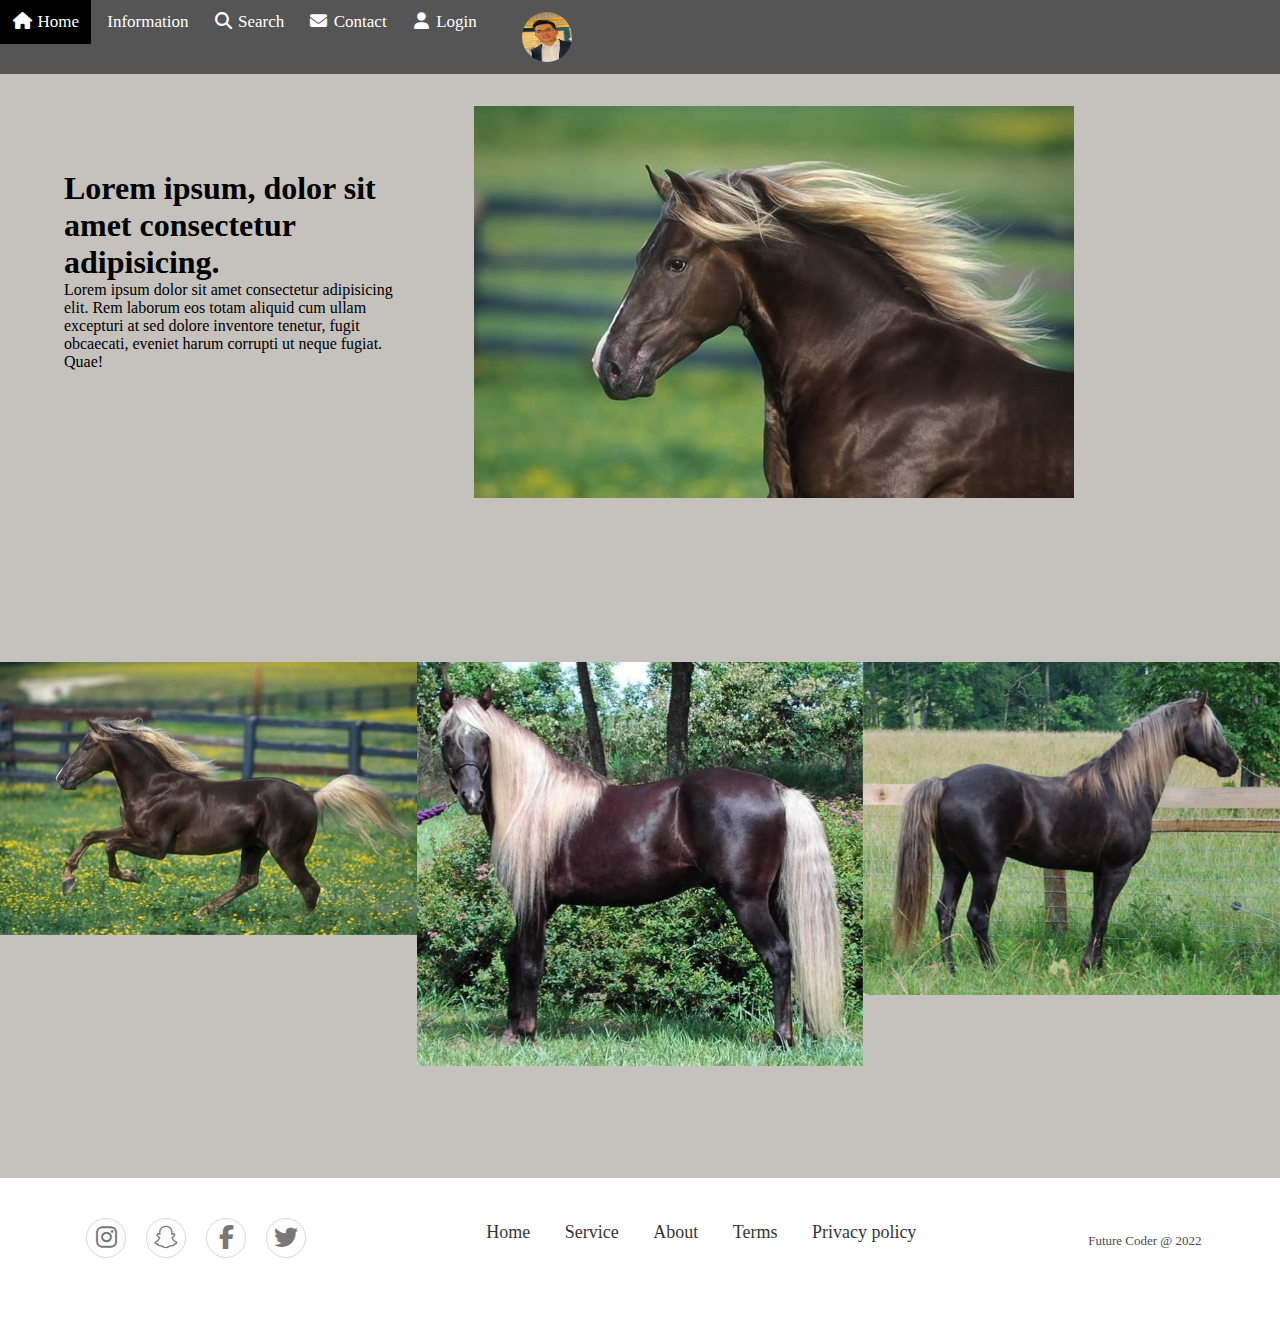
<file: html/projekt4.html>
<!DOCTYPE html>
<html lang="en">

<head>
    <meta charset="UTF-8">
    <meta http-equiv="X-UA-Compatible" content="IE=edge">
    <meta name="viewport" content="width=device-width, initial-scale=1.0">
    <link href="https://cdn.jsdelivr.net/npm/bootstrap@5.2.1/dist/css/bootstrap.min.css" rel="stylesheet"
        integrity="sha384-iYQeCzEYFbKjA/T2uDLTpkwGzCiq6soy8tYaI1GyVh/UjpbCx/TYkiZhlZB6+fzT" crossorigin="anonymous">
    <link rel="stylesheet"
        href="https://fonts.googleapis.com/css2?family=Material+Symbols+Outlined:opsz,wght,FILL,GRAD@20..48,100..700,0..1,-50..200" />
        <link rel="stylesheet" href="https://cdnjs.cloudflare.com/ajax/libs/font-awesome/4.7.0/css/font-awesome.min.css">
    <link rel="stylesheet" href="../css/style.css">
    <link rel="stylesheet" href="https://cdnjs.cloudflare.com/ajax/libs/font-awesome/6.2.0/css/all.min.css">
    <title>Document</title>
</head>

<body>


    <div class="navbar fixed-top">
        <a class="active" href="../index.html "><i class="fa fa-fw fa-home"></i> Home</a>
        <a href="../html/information.html"> <i class="fa fa-fw-information"></i> Information</a>
        <a href="#"><i class="fa fa-fw fa-search"></i> Search</a>
        <a href="#"><i class="fa fa-fw fa-envelope"></i> Contact</a>
        <a href="Login.html"><i class="fa fa-fw fa-user"></i> Login</a>
        <a href="#"> <i class="fa fa-fw fa-img"></i><img src="../image/omid.jpg"  alt="Avatar" class="avatar">  </a>
    </div>

    <!-- stora-rubrik -->

    <div class="container-2">
        <div class="stora-rubrik" style="margin: 4rem; width: 30%;">
            <h4 class="rubrik-title text-center " style="font-size: 2rem;">
                Lorem ipsum, dolor sit amet consectetur adipisicing.
            </h4>
            <p>Lorem ipsum dolor sit amet consectetur adipisicing elit. Rem laborum eos totam aliquid cum ullam
                excepturi at sed dolore inventore tenetur, fugit obcaecati, eveniet harum corrupti ut neque fugiat.
                Quae!</p>
        </div>

        <div class="container-0" style="width:70% ;">
            <div class="">
                <img src="../image/Chocolate Flaxen-0.jpg" class="card-img" alt="">
            </div>
        </div>

    </div>


<section class="img-items">
    <div class="container">
        <div class="card" style="width: 100%;">
            <img src="../image/Chocolate Flaxen-1.jpg" class="image" alt="avatar">

        </div>
    </div>

    <div class="container">
        <div class="card" style="width: 100%;">
            <img src="../image/Chocolate Flaxen-2.jpg" class="image" alt="avatar">

        </div>

    </div>

    <div class="container">
        <div class="card" style="width: 100%;">
            <img src="../image/Chocolate Flaxen-3.jpg" class="image" alt="avatar">

        </div>


    </div>
</section>



    <!-- footer -->
    <section class="footer ">
        <div class="social ">
            <a href=""> <i class="fab fa-instagram"></i></a>
            <a href=""> <i class="fab fa-snapchat"></i></a>
            <a href=""> <i class="fab fa-facebook-f"></i></a>
            <a href=""> <i class="fab fa-twitter"></i></a>
        </div>
        <ul class="list">
            <li>
                <a href="">Home</a>
            </li>
            <li>
                <a href="">Service</a>
            </li>
            <li>
                <a href="">About</a>
            </li>
            <li>
                <a href="">Terms</a>
            </li>
            <li>
                <a href="">Privacy policy</a>
            </li>
        </ul>
        <p class="copyright">
            Future Coder @ 2022
        </p>

    </section>

    <script src="https://cdn.jsdelivr.net/npm/bootstrap@5.2.1/dist/js/bootstrap.bundle.min.js"
        integrity="sha384-u1OknCvxWvY5kfmNBILK2hRnQC3Pr17a+RTT6rIHI7NnikvbZlHgTPOOmMi466C8"
        crossorigin="anonymous"></script>
</body>

</html>
</file>
<file: css/style.css>
/* Style the navigation bar */

 
 .navbar {
    
   
    width: 100%;
    background-color: #555;
    overflow: auto;
    
    

    
  }
  
  /* Navbar links */
  .navbar a {
    float: left;
    text-align: center;
    padding: 12px;
    color: white;
    text-decoration: none;
    font-size: 17px;
    
  }
  
  /* Navbar links on mouse-over */
  .navbar a:hover {
    background-color: #000;
  }
  
  /* Current/active navbar link */
  .active {
    background-color: #04AA6D;
  }
  
  /* Add responsiveness - will automatically display the navbar vertically instead of horizontally on screens less than 500 pixels */
  @media screen and (max-width: 500px) {
    .navbar a {
      float: none;
      display: block;
      
    }
  } 
.avatar {
    vertical-align: middle;
    width: 50px;
    height: 50px;
    border-radius: 50%;
  }

  * {box-sizing: border-box;}

.img-magnifier-container {
  position: relative;
}

.img-magnifier-glass {
  position: absolute;
  border: 3px solid #000;
  border-radius: 50%;
  cursor: none;
  /*Set the size of the magnifier glass:*/
  width: 100px;
  height: 100px;
}




body{
    background-color: rgb(197, 193, 189);
}




section{
    margin-top: 7rem;
    display: flex;
    justify-content: space-around;
}

.card{
    padding: block;
   
    margin-top: 3rem;
}

#carouselExampleControls{
    display: flex;
    flex-wrap: wrap;
    justify-content: space-evenly;
}

.footer-img{
    margin-top: 7rem;
   
}
footer{
   
}


.container-1{
    
    display: flex;
    justify-content: space-around;
}

.container-2{
    display: flex;
    justify-content: space-around;
    margin-top: 2rem;
}

p,h2,h1,h3{
    font-family: 'Ms Madi', cursive;
}
.title{
    font-family: 'Dancing Script', cursive;
}

.image{
    size: 30rem;
}



   
  

  

  .carousel{
    margin-top: 3rem;
  }

  .container {
    position: relative;
    text-align: center;
     }


.image {
    opacity: 1;
    display: flex;
    width: 100%;
    height: auto;
    transition: .5s ease;
    backface-visibility: hidden;
}
.img{
    max-width: 50%;
}

.middle {
    transition: .5s ease;
    opacity: 0;
    position: absolute;
    top: 50%;
    left: 50%;
    transform: translate(-50%, -50%);
    -ms-transform: translate(-50%, -50%);
    text-align: center;
}

.container:hover .image {
    opacity: 0.3;
}

.container:hover .middle {
    opacity: 1;
}

.text {
    background-color: #e8f0ed;
    color: white;
    font-size: 1px;
    padding: 0px 0px;
    

}
.card  {
    display: flex;
}

.opacity-whith-box{
    display: flex;
}

*{
    margin: 0;
    padding: 0;
    box-sizing: border-box;
}


.footer{
    
   padding: 40px 0;
   background-color: white;

    
}
.footer .social{
    text-align: center;
    padding-bottom: 25px;
    color: #4b4c4d;


}

.footer .social a{
    font-size: 24px ;
    color: inherit;
    border: 1px solid #ccc;
    width: 40px;
    height: 40px;
    line-height: 38px;
    display: inline-block;
    text-align: center;
    border-radius: 50%;
    margin: 0 8px;
    opacity: 0.75;
}
.footer .social a:hover{
    opacity: 0.9;
}
.footer ul{
    margin-top: 0;
    padding: 0;
    list-style: none;
    font-size: 18px;
    line-height: 1.6;
    margin-bottom: 0;
    text-align: center;
}

.footer ul li a{
    color: inherit;
    text-decoration: none;
    opacity: 0.8;

}
.footer ul li{
    display: inline-block;
    padding: 0 15px;
}

.footer ul li a:hover{
    opacity: 1;
}
.footer .copyright{
    margin-top: 15px;
    text-align: center;
    font-size: 13px;
    color: rgb(78, 74, 74);
}
</file>
<file: css/contact.css>
* {
    box-sizing: border-box;
  }
  
  /* Style inputs */
  input[type=text], select, textarea {
    width: 100%;
    padding: 12px;
    border: 1px solid #ccc;
    margin-top: 6px;
    margin-bottom: 16px;
    resize: vertical;
  }
  
  input[type=submit] {
    background-color: #04AA6D;
    color: white;
    padding: 12px 20px;
    border: none;
    cursor: pointer;
  }
  
  input[type=submit]:hover {
    background-color: #45a049;
  }
  
  /* Style the container/contact section */
  .container {
    border-radius: 5px;
    background-color: #f2f2f2;
    padding: 10px;
  }
  
  /* Create two columns that float next to eachother */
  .column {
    float: left;
    width: 50%;
    margin-top: 6px;
    padding: 20px;
  }
  
  /* Clear floats after the columns */
  .row:after {
    content: "";
    display: table;
    clear: both;
  }
  
  /* Responsive layout - when the screen is less than 600px wide, make the two columns stack on top of each other instead of next to each other */
  @media screen and (max-width: 600px) {
    .column, input[type=submit] {
      width: 100%;
      margin-top: 0;
    }
  }
  .navbar {
    
   top: fixed;
    width: 100%;
    background-color: #555;
    overflow: auto;

  }
  
  /* Navbar links */
  .navbar a {
    float: left;
    text-align: center;
    padding: 12px;
    color: white;
    text-decoration: none;
    font-size: 17px;
    
  }
  
  /* Navbar links on mouse-over */
  .navbar a:hover {
    background-color: #000;
  }
  
  /* Current/active navbar link */
  .active {
    background-color: #04AA6D;
  }
  
  /* Add responsiveness - will automatically display the navbar vertically instead of horizontally on screens less than 500 pixels */
  @media screen and (max-width: 500px) {
    .navbar a {
      float: none;
      display: block;
      
    }
</file>
<file: css/Login.css>
* {box-sizing: border-box}

/* style the container */
.container {
  position: relative;
  border-radius: 5px;
  background-color: #f2f2f2;
  padding: 100px 0 100px 0;
  margin-top: auto;
}

/* style inputs and link buttons */
input,
.btn {
  width: 100%;
  padding: 12px;
  border: none;
  border-radius: 4px;
  margin: 5px 0;
  opacity: 0.85;
  display: inline-block;
  font-size: 17px;
  line-height: 20px;
  text-decoration: none; /* remove underline from anchors */
}

input:hover,
.btn:hover {
  opacity: 1;
}

/* add appropriate colors to fb, twitter and google buttons */
.fb {
  background-color: #3B5998;
  color: white;
}

.twitter {
  background-color: #55ACEE;
  color: white;
}

.google {
  background-color: #dd4b39;
  color: white;
}

/* style the submit button */
input[type=submit] {
  background-color: #04AA6D;
  color: white;
  cursor: pointer;
}

input[type=submit]:hover {
  background-color: #45a049;
}

/* Two-column layout */
.col {
  float: left;
  width: 50%;
  margin: auto;
  padding: 0 50px;
  margin-top: 6px;
}

/* Clear floats after the columns */
.row:after {
  content: "";
  display: table;
  clear: both;
}

/* vertical line */
.vl {
  position: absolute;
  left: 50%;
  transform: translate(-50%);
  border: 2px solid #ddd;
  height: 175px;
}

/* text inside the vertical line */
.inner {
  position: absolute;
  top: 50%;
  transform: translate(-50%, -50%);
  background-color: #f1f1f1;
  border: 1px solid #ccc;
  border-radius: 50%;
  padding: 8px 10px;
}

/* hide some text on medium and large screens */
.hide-md-lg {
  display: none;
}

/* bottom container */
.bottom-container {
  text-align: center;
  background-color: #666;
  border-radius: 0px 0px 4px 4px;
}

/* Responsive layout - when the screen is less than 650px wide, make the two columns stack on top of each other instead of next to each other */
@media screen and (max-width: 650px) {
  .col {
    width: 100%;
    margin-top: 0;
  }
  /* hide the vertical line */
  .vl {
    display: none;
  }
  /* show the hidden text on small screens */
  .hide-md-lg {
    display: block;
    text-align: center;
  }
}
.navbar {
    
   
    width: 100%;
    background-color: #555;
    overflow: auto;
    
    

    
  }
  
  /* Navbar links */
  .navbar a {
    float: left;
    text-align: center;
    padding: 12px;
    color: white;
    text-decoration: none;
    font-size: 17px;
    
  }
  
  /* Navbar links on mouse-over */
  .navbar a:hover {
    background-color: #000;
  }
  
  /* Current/active navbar link */
  .active {
    background-color: #04AA6D;
  }
  
  /* Add responsiveness - will automatically display the navbar vertically instead of horizontally on screens less than 500 pixels */
  @media screen and (max-width: 500px) {
    .navbar a {
      float: none;
      display: block;
      
    }
</file>
